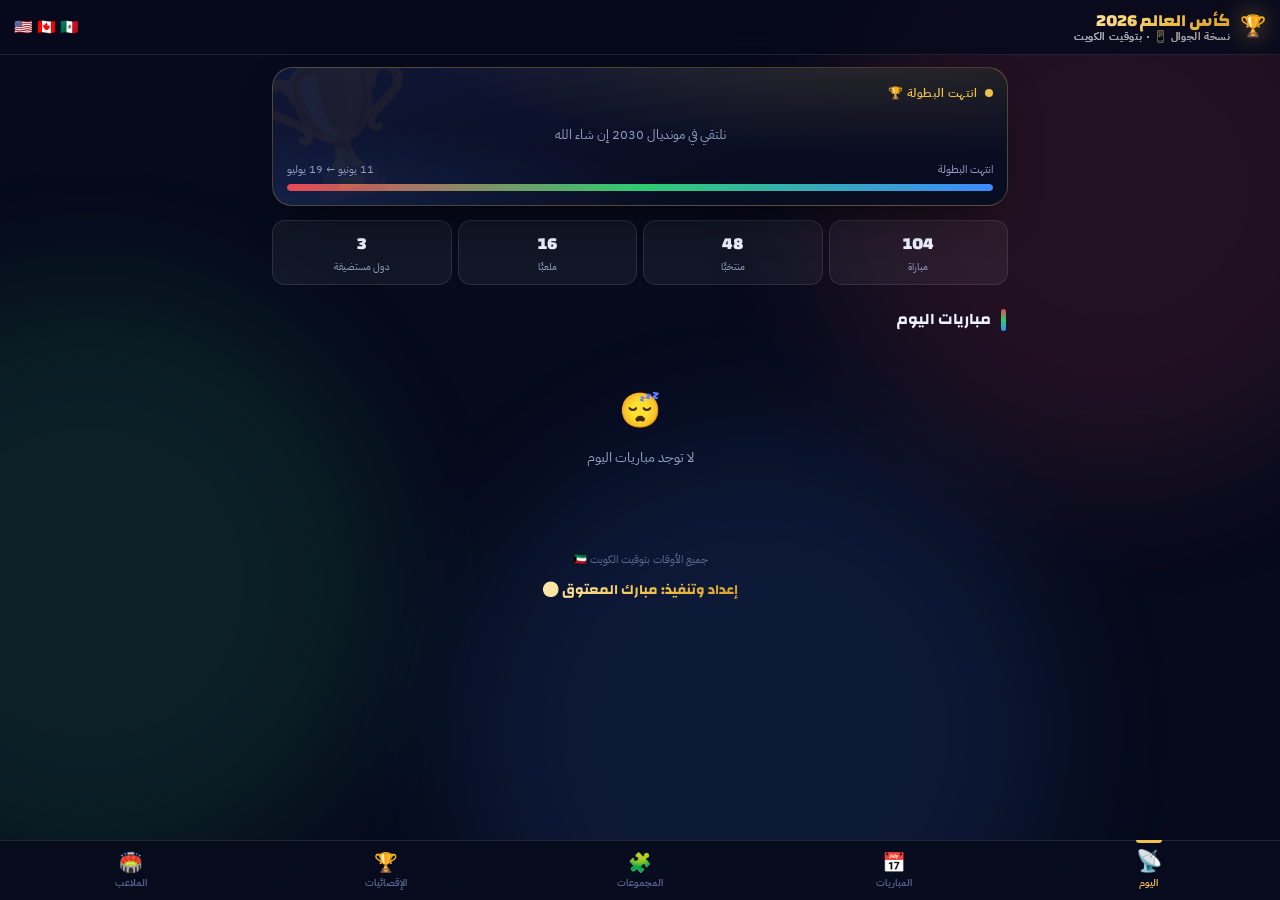
<file: index.html>
<!DOCTYPE html>
<html lang="ar" dir="rtl">
<head>
<meta charset="UTF-8">
<meta name="viewport" content="width=device-width, initial-scale=1, viewport-fit=cover">
<title>كأس العالم 2026 — نسخة الجوال 📱</title>
<meta name="theme-color" content="#060a1c">
<meta name="mobile-web-app-capable" content="yes">
<meta name="apple-mobile-web-app-capable" content="yes">
<meta name="apple-mobile-web-app-status-bar-style" content="black-translucent">
<meta name="apple-mobile-web-app-title" content="مونديال 2026">
<link rel="preconnect" href="https://fonts.googleapis.com">
<link rel="preconnect" href="https://fonts.gstatic.com" crossorigin>
<link href="https://fonts.googleapis.com/css2?family=Changa:wght@500;600;700;800&family=IBM+Plex+Sans+Arabic:wght@400;500;600;700&display=swap" rel="stylesheet">
<style>
:root{
  --bg:#060a1c; --bg2:#0a1028;
  --card:rgba(255,255,255,.05); --card2:rgba(255,255,255,.08);
  --line:rgba(255,255,255,.10);
  --txt:#eef2ff; --mut:#94a0c6; --dim:#5e6a93;
  --gold:#f0c24b; --gold2:#ffe09a;
  --red:#e84855; --blue:#3d8bff; --green:#2ecc71;
  --nav-h:64px;
}
*{box-sizing:border-box; -webkit-tap-highlight-color:transparent;}
html{scroll-behavior:smooth;}
body{
  margin:0; background:var(--bg); color:var(--txt);
  font-family:"IBM Plex Sans Arabic","Segoe UI",Tahoma,sans-serif;
  font-size:15px; line-height:1.6; min-height:100vh;
  overflow-x:hidden;
}
.orbs{position:fixed; inset:0; z-index:0; pointer-events:none; overflow:hidden;}
.orbs span{position:absolute; width:46vw; height:46vw; min-width:300px; min-height:300px; border-radius:50%; filter:blur(95px); opacity:.16; animation:drift 26s ease-in-out infinite alternate;}
.orbs span:nth-child(1){background:var(--red); top:-12%; right:-10%;}
.orbs span:nth-child(2){background:var(--green); top:32%; left:-16%; animation-delay:-8s;}
.orbs span:nth-child(3){background:var(--blue); bottom:-14%; right:18%; animation-delay:-16s;}
@keyframes drift{from{transform:translate(0,0) scale(1);}to{transform:translate(6vw,-5vh) scale(1.12);}}
@media (prefers-reduced-motion:reduce){
  .orbs span{animation:none;}
  *{animation-duration:.001s !important; transition-duration:.001s !important;}
}

header{
  position:sticky; top:0; z-index:50;
  display:flex; align-items:center; justify-content:space-between; gap:10px;
  padding:12px 16px; padding-top:calc(12px + env(safe-area-inset-top));
  background:rgba(6,10,28,.78); backdrop-filter:blur(16px); -webkit-backdrop-filter:blur(16px);
  border-bottom:1px solid var(--line);
}
.brand{display:flex; align-items:center; gap:10px; min-width:0;}
.brand .cup{font-size:24px; filter:drop-shadow(0 0 12px rgba(240,194,75,.55));}
.brand h1{
  margin:0; font-family:"Changa",sans-serif; font-weight:800; font-size:19px; line-height:1.15; white-space:nowrap;
  background:linear-gradient(110deg,#ffe9b0,var(--gold) 55%,#d9a02c); -webkit-background-clip:text; background-clip:text; color:transparent;
}
.brand small{display:block; font-family:"IBM Plex Sans Arabic"; font-weight:500; font-size:10.5px; color:var(--mut); letter-spacing:.4px;}
.hosts{display:flex; gap:4px; font-size:17px; flex-shrink:0;}

main{position:relative; z-index:1; max-width:760px; margin:0 auto; padding:16px 16px calc(var(--nav-h) + 34px + env(safe-area-inset-bottom));}

.tab{display:none;}
.tab.active{display:block; animation:rise .35s ease both;}
@keyframes rise{from{opacity:0; transform:translateY(10px);}to{opacity:1; transform:none;}}

.sec-t{
  display:flex; align-items:center; gap:10px;
  font-family:"Changa",sans-serif; font-weight:700; font-size:18px; margin:26px 2px 12px;
}
.sec-t i{width:5px; height:22px; border-radius:4px; background:linear-gradient(180deg,var(--red),var(--green) 50%,var(--blue)); flex-shrink:0; font-style:normal;}
.sec-t .cnt{font-family:"IBM Plex Sans Arabic"; font-weight:600; font-size:11.5px; color:var(--mut); background:var(--card); border:1px solid var(--line); padding:2px 10px; border-radius:99px;}

/* ===== HERO ===== */
.hero{
  position:relative; overflow:hidden; border-radius:22px;
  border:1px solid rgba(240,194,75,.28);
  background:
    radial-gradient(120% 150% at 85% -20%, rgba(240,194,75,.16), transparent 55%),
    radial-gradient(100% 130% at 0% 110%, rgba(61,139,255,.14), transparent 55%),
    linear-gradient(160deg,#101737,#090d22 65%);
  padding:20px 18px 18px;
  box-shadow:0 18px 50px -22px rgba(0,0,0,.85);
}
.hero::after{content:"🏆"; position:absolute; left:-14px; bottom:-28px; font-size:130px; opacity:.06; transform:rotate(-12deg); pointer-events:none;}
.hero .eyebrow{display:flex; align-items:center; gap:8px; font-size:12px; font-weight:600; color:var(--gold); letter-spacing:.5px;}
.hero .eyebrow .dot{width:8px; height:8px; border-radius:50%; background:var(--gold); box-shadow:0 0 0 0 rgba(240,194,75,.6); animation:pulse 1.8s infinite;}
.hero .eyebrow.is-live{color:#ff6b76;}
.hero .eyebrow.is-live .dot{background:#ff4757; box-shadow:0 0 0 0 rgba(255,71,87,.6);}
@keyframes pulse{0%{box-shadow:0 0 0 0 rgba(240,194,75,.55);}70%{box-shadow:0 0 0 11px rgba(240,194,75,0);}100%{box-shadow:0 0 0 0 rgba(240,194,75,0);}}
.hero .duel{display:flex; align-items:center; justify-content:space-between; gap:8px; margin:16px 0 6px;}
.hero .duel .side{flex:1; text-align:center; min-width:0;}
.hero .duel .fl{font-size:42px; line-height:1; display:block; filter:drop-shadow(0 6px 14px rgba(0,0,0,.5));}
.hero .duel .nm{font-family:"Changa",sans-serif; font-weight:700; font-size:17px; margin-top:6px;}
.hero .duel .x{font-family:"Changa",sans-serif; font-weight:800; font-size:15px; color:var(--dim); flex-shrink:0;}
.hero .meta{text-align:center; color:var(--mut); font-size:12.5px; margin-bottom:14px;}
.hero .meta b{color:var(--txt); font-weight:600;}
.cd{display:grid; grid-template-columns:repeat(4,1fr); gap:8px;}
.cd .box{background:rgba(255,255,255,.06); border:1px solid var(--line); border-radius:14px; padding:9px 4px 7px; text-align:center;}
.cd .v{font-family:"Changa",sans-serif; font-weight:800; font-size:26px; line-height:1; font-variant-numeric:tabular-nums; color:var(--gold2);}
.cd .l{font-size:10.5px; color:var(--mut); margin-top:4px;}
.hero .live-big{font-family:"Changa",sans-serif; font-weight:800; font-size:26px; text-align:center; color:#ff6b76; padding:8px 0 4px;}

.beam-wrap{margin-top:16px;}
.beam-meta{display:flex; justify-content:space-between; font-size:11px; color:var(--mut); margin-bottom:6px;}
.beam{height:7px; border-radius:99px; background:rgba(255,255,255,.08); overflow:hidden;}
.beam i{display:block; height:100%; border-radius:99px; background:linear-gradient(90deg,var(--red),var(--green) 50%,var(--blue)); transition:width 1s ease;}

.stats{display:grid; grid-template-columns:repeat(4,1fr); gap:8px; margin-top:14px;}
.stat{background:var(--card); border:1px solid var(--line); border-radius:16px; padding:12px 4px; text-align:center;}
.stat .v{font-family:"Changa",sans-serif; font-weight:800; font-size:21px; color:var(--txt); font-variant-numeric:tabular-nums;}
.stat .l{font-size:10.5px; color:var(--mut); margin-top:2px;}

/* ===== MATCH CARD ===== */
.dhead{
  display:flex; align-items:center; gap:10px; margin:22px 2px 10px;
  font-family:"Changa",sans-serif; font-weight:700; font-size:15.5px; color:var(--txt);
}
.dhead .rel{font-family:"IBM Plex Sans Arabic"; font-size:11px; font-weight:700; color:#0b0f24; background:var(--gold); padding:2px 10px; border-radius:99px;}
.dhead .ln{flex:1; height:1px; background:var(--line);}

.match{
  position:relative; background:var(--card); border:1px solid var(--line);
  border-radius:18px; padding:13px 14px 12px; margin-bottom:10px; overflow:hidden;
  transition:transform .15s ease, border-color .2s ease;
}
.match::before{content:""; position:absolute; top:0; right:0; bottom:0; width:4px; background:var(--rc,var(--gold)); border-radius:0 18px 18px 0;}
.match:active{transform:scale(.985);}
.match.done{opacity:.5;}
.match.live{border-color:rgba(255,71,87,.55); box-shadow:0 0 24px -8px rgba(255,71,87,.45);}
.m-top{display:flex; align-items:center; gap:6px; flex-wrap:wrap; margin-bottom:10px;}
.tag{font-size:10.5px; font-weight:600; padding:2px 9px; border-radius:99px; border:1px solid var(--line); color:var(--mut); background:rgba(255,255,255,.03); line-height:1.7;}
.tag.num{font-variant-numeric:tabular-nums;}
.tag.rnd{color:var(--rc,var(--gold)); border-color:color-mix(in srgb,var(--rc,var(--gold)) 45%,transparent); background:color-mix(in srgb,var(--rc,var(--gold)) 12%,transparent);}
.tag.today{color:#0b0f24; background:var(--gold); border-color:var(--gold); font-weight:700;}
.tag.live{color:#fff; background:#e0273a; border-color:#e0273a; font-weight:700; display:inline-flex; align-items:center; gap:5px;}
.tag.live i{width:6px; height:6px; border-radius:50%; background:#fff; animation:blink 1s infinite; font-style:normal;}
@keyframes blink{50%{opacity:.25;}}
.tag.fin{color:var(--dim);}
.grow{flex:1;}
.m-mid{display:flex; align-items:center; gap:6px;}
.team{flex:1; display:flex; flex-direction:column; align-items:center; text-align:center; gap:5px; min-width:0;}
.team .fl{font-size:30px; line-height:1;}
.team .tn{font-weight:600; font-size:13.5px; line-height:1.3;}
.team.ph .tn{color:var(--mut); font-weight:500; font-size:12px; border:1px dashed var(--line); border-radius:10px; padding:5px 8px; background:rgba(255,255,255,.02);}
.vs{flex-shrink:0; width:84px; text-align:center;}
.vs .t{font-family:"Changa",sans-serif; font-weight:800; font-size:16.5px; color:var(--gold2); font-variant-numeric:tabular-nums; line-height:1.2;}
.vs .ap{display:block; font-size:10px; color:var(--mut);}
.m-bot{
  display:flex; align-items:center; flex-wrap:wrap; gap:4px 8px;
  margin-top:11px; padding-top:9px; border-top:1px dashed var(--line);
  font-size:11.5px; color:var(--mut);
}
.m-bot b{color:#c4cdee; font-weight:600;}
.m-bot .cap{font-variant-numeric:tabular-nums;}
.empty{text-align:center; color:var(--mut); padding:42px 10px; font-size:14px;}
.empty .e{font-size:34px; display:block; margin-bottom:8px;}

/* ===== FILTERS ===== */
.filters{position:sticky; top:calc(57px + env(safe-area-inset-top)); z-index:40; background:rgba(6,10,28,.86); backdrop-filter:blur(14px); -webkit-backdrop-filter:blur(14px); margin:0 -16px; padding:10px 16px 8px; border-bottom:1px solid var(--line);}
.search{display:flex; align-items:center; gap:8px; background:var(--card2); border:1px solid var(--line); border-radius:14px; padding:9px 13px;}
.search input{flex:1; background:none; border:none; outline:none; color:var(--txt); font-family:inherit; font-size:14px; min-width:0;}
.search input::placeholder{color:var(--dim);}
.search .clr{cursor:pointer; color:var(--mut); font-size:15px; display:none; border:none; background:none; padding:0 2px;}
.pills{display:flex; gap:7px; overflow-x:auto; padding:10px 1px 4px; scrollbar-width:none;}
.pills::-webkit-scrollbar{display:none;}
.pill{flex-shrink:0; font-family:inherit; font-size:12px; font-weight:600; color:var(--mut); background:var(--card); border:1px solid var(--line); border-radius:99px; padding:6px 14px; cursor:pointer; transition:.15s;}
.pill.on{color:#0b0f24; background:var(--gold); border-color:var(--gold); font-weight:700;}
.sel-row{display:flex; gap:8px; margin-top:7px;}
.sel-row select{
  flex:1; min-width:0; appearance:none; -webkit-appearance:none;
  background:var(--card2) url("data:image/svg+xml;utf8,<svg xmlns='http://www.w3.org/2000/svg' width='10' height='6'><path d='M1 1l4 4 4-4' stroke='%2394a0c6' fill='none' stroke-width='1.6' stroke-linecap='round'/></svg>") no-repeat left 12px center;
  border:1px solid var(--line); border-radius:12px; color:var(--txt);
  font-family:inherit; font-size:12.5px; padding:8px 12px 8px 28px; outline:none;
}
.res-line{display:flex; align-items:center; justify-content:space-between; font-size:11.5px; color:var(--mut); margin-top:8px;}
.res-line button{background:none; border:none; color:var(--gold); font-family:inherit; font-size:11.5px; font-weight:600; cursor:pointer; padding:0;}

/* ===== GROUPS ===== */
.ggrid{display:grid; grid-template-columns:1fr; gap:12px;}
@media(min-width:560px){.ggrid{grid-template-columns:1fr 1fr;}}
.grp{position:relative; overflow:hidden; background:var(--card); border:1px solid var(--line); border-radius:18px; padding:14px;}
.grp .big{position:absolute; left:6px; top:-22px; font-family:"Changa",sans-serif; font-weight:800; font-size:92px; color:rgba(255,255,255,.045); pointer-events:none;}
.grp h3{margin:0 0 10px; font-family:"Changa",sans-serif; font-weight:700; font-size:16px; display:flex; align-items:center; gap:8px;}
.grp h3 .ltr{width:30px; height:30px; border-radius:10px; display:grid; place-items:center; font-size:15px; color:#0b0f24; background:linear-gradient(135deg,var(--gold2),var(--gold)); flex-shrink:0;}
.trow{display:flex; align-items:center; gap:10px; padding:8px 6px; border-radius:11px; cursor:pointer; transition:background .15s;}
.trow:hover,.trow:active{background:rgba(255,255,255,.06);}
.trow .fl{font-size:21px; flex-shrink:0;}
.trow .tn{flex:1; font-weight:600; font-size:13.5px;}
.trow .go{color:var(--dim); font-size:13px;}
.grp .gbtn{width:100%; margin-top:8px; background:rgba(255,255,255,.05); border:1px solid var(--line); color:var(--mut); font-family:inherit; font-size:11.5px; font-weight:600; border-radius:11px; padding:8px; cursor:pointer;}
.grp .gbtn:active{background:rgba(255,255,255,.1);}

/* ===== KNOCKOUT ===== */
.ko-h{display:flex; align-items:center; gap:9px; margin:26px 2px 4px;}
.ko-h .d{width:11px; height:11px; border-radius:50%; flex-shrink:0;}
.ko-h b{font-family:"Changa",sans-serif; font-weight:700; font-size:16.5px;}
.ko-h small{color:var(--mut); font-size:11px; margin-right:auto;}
.ko-sub{font-size:11.5px; color:var(--dim); margin:0 22px 12px;}
.match.is-final{border-color:rgba(240,194,75,.6); background:radial-gradient(140% 160% at 50% -30%, rgba(240,194,75,.16), transparent 60%), var(--card); box-shadow:0 0 36px -10px rgba(240,194,75,.4);}
.match.is-final .vs .t{font-size:18px;}

/* ===== STADIUMS ===== */
.co-h{display:flex; align-items:center; gap:9px; margin:26px 2px 12px; font-family:"Changa",sans-serif; font-weight:700; font-size:17px;}
.co-h .f{font-size:22px;}
.co-h small{font-family:"IBM Plex Sans Arabic"; color:var(--mut); font-size:11.5px; font-weight:500; margin-right:auto;}
.sgrid{display:grid; grid-template-columns:1fr; gap:10px;}
@media(min-width:560px){.sgrid{grid-template-columns:1fr 1fr;}}
.std{background:var(--card); border:1px solid var(--line); border-radius:18px; padding:14px; cursor:pointer; transition:transform .15s, border-color .2s;}
.std:active{transform:scale(.985);}
.std .top{display:flex; align-items:flex-start; gap:8px;}
.std h4{margin:0; flex:1; font-family:"Changa",sans-serif; font-weight:700; font-size:15.5px; line-height:1.35;}
.std .f{font-size:20px;}
.std .city{font-size:12px; color:var(--mut); margin-top:2px;}
.std .caprow{display:flex; align-items:baseline; gap:6px; margin-top:11px;}
.std .capv{font-family:"Changa",sans-serif; font-weight:800; font-size:20px; color:var(--gold2); font-variant-numeric:tabular-nums;}
.std .capl{font-size:10.5px; color:var(--mut);}
.std .bar{height:6px; border-radius:99px; background:rgba(255,255,255,.08); overflow:hidden; margin-top:7px;}
.std .bar i{display:block; height:100%; width:0; border-radius:99px; background:linear-gradient(90deg,var(--gold),var(--gold2)); transition:width .9s cubic-bezier(.2,.7,.2,1);}
.std .foot{display:flex; align-items:center; gap:6px; flex-wrap:wrap; margin-top:11px;}
.std .foot .tag.gold{color:#0b0f24; background:var(--gold); border-color:var(--gold); font-weight:700;}

/* ===== MATCH DETAILS (lineups & TV) ===== */
/* ===== الأهداف والهدّافون ===== */
.goals-btn{width:100%; background:linear-gradient(135deg,rgba(46,204,113,.2),rgba(46,204,113,.05)); border:1px solid rgba(46,204,113,.5); color:#9af0c2; font-family:inherit; font-size:12.5px; font-weight:700; border-radius:12px; padding:10px; cursor:pointer;}
.goals-btn:disabled{opacity:.6; cursor:wait;}
.gl-wrap{margin-bottom:2px;}
.ext-div{height:11px; margin:11px 0; border-bottom:1px solid var(--line);}
.gl-grid{display:grid; grid-template-columns:1fr 1fr; gap:10px;}
.gl-col{background:rgba(255,255,255,.03); border:1px solid var(--line); border-radius:13px; padding:10px; min-width:0;}
.gl-col h6{margin:0 0 8px; font-family:"Changa",sans-serif; font-weight:700; font-size:12.5px; display:flex; align-items:center; gap:6px;}
.gl-it{display:flex; align-items:center; gap:7px; padding:4px 0; border-bottom:1px dashed rgba(255,255,255,.07); font-size:11.5px; line-height:1.5;}
.gl-it:last-child{border-bottom:none;}
.gl-min{min-width:30px; font-family:"Changa",sans-serif; font-weight:700; font-size:11px; color:var(--gold2); font-variant-numeric:tabular-nums; direction:ltr; text-align:left;}
.gl-ic{font-size:13px;}
.gl-pl{flex:1; color:#dbe3ff; font-weight:600;}
.gl-non{color:var(--dim); font-size:12px; text-align:center; padding:4px;}
.gl-empty{font-size:12px; color:var(--mut); text-align:center; padding:12px 8px; background:rgba(255,255,255,.03); border:1px dashed var(--line); border-radius:12px;}

.m-tv{display:flex; align-items:center; justify-content:space-between; gap:8px; margin-top:9px; padding-top:8px; border-top:1px dashed var(--line); font-size:11.5px; color:var(--mut);}
.m-tv .bein{color:#cfa8ff; font-weight:700;}
.m-tv .chev{color:var(--dim); font-size:10.5px; transition:transform .25s; flex-shrink:0;}
.match.open .m-tv .chev{transform:rotate(180deg);}
.m-ext{display:none; margin-top:11px; padding-top:11px; border-top:1px solid var(--line);}
.match.open .m-ext{display:block; animation:rise .3s ease both;}
.lu-btn{width:100%; background:linear-gradient(135deg,rgba(240,194,75,.2),rgba(240,194,75,.06)); border:1px solid rgba(240,194,75,.5); color:var(--gold2); font-family:inherit; font-size:12.5px; font-weight:700; border-radius:12px; padding:10px; cursor:pointer;}
.lu-btn:disabled{opacity:.6; cursor:wait;}
.lu-note{font-size:11px; color:var(--dim); text-align:center; margin-top:7px; line-height:1.9;}
.chips{display:flex; flex-wrap:wrap; gap:6px; margin-bottom:10px;}
.chip{font-size:11px; font-weight:600; padding:4px 11px; border-radius:99px; background:rgba(255,255,255,.06); border:1px solid var(--line); color:#cdd6f4;}
.chip.tv{color:#1a0b2e; background:linear-gradient(135deg,#e3c8ff,#aa6cf2); border-color:transparent; font-weight:700;}
.lu-grid{display:grid; grid-template-columns:1fr 1fr; gap:10px;}
.lu-col{background:rgba(255,255,255,.03); border:1px solid var(--line); border-radius:13px; padding:10px; min-width:0;}
.lu-col h5{margin:0 0 7px; font-family:"Changa",sans-serif; font-weight:700; font-size:12.5px; display:flex; align-items:center; gap:6px;}
.lu-col ol{margin:0; padding:0; list-style:none; counter-reset:p;}
.lu-col li{counter-increment:p; font-size:11px; color:#c4cdee; padding:3px 0; border-bottom:1px dashed rgba(255,255,255,.06); display:flex; gap:7px; line-height:1.5;}
.lu-col li::before{content:counter(p); min-width:16px; height:16px; border-radius:5px; background:rgba(240,194,75,.15); color:var(--gold2); font-size:9.5px; font-weight:700; display:grid; place-items:center; font-variant-numeric:tabular-nums; flex-shrink:0; margin-top:2px;}
.lu-col li:last-child{border-bottom:none;}
.lu-err{font-size:12px; color:#ffb1b8; background:rgba(232,72,85,.1); border:1px solid rgba(232,72,85,.35); border-radius:12px; padding:10px 12px; line-height:1.9;}
.lu-err a,.lu-alt{display:inline-block; margin-top:4px; color:var(--gold); font-weight:700; text-decoration:none; font-size:11.5px; background:none; border:none; font-family:inherit; cursor:pointer; padding:0;}
.spin{display:inline-block; width:12px; height:12px; border:2px solid rgba(240,194,75,.3); border-top-color:var(--gold); border-radius:50%; animation:rot .8s linear infinite; vertical-align:-2px; margin-right:6px;}
@keyframes rot{to{transform:rotate(360deg);}}

footer{margin-top:38px; text-align:center; font-size:11px; color:var(--dim); line-height:2;}
footer .credit{display:inline-block; margin-top:5px; font-family:"Changa",sans-serif; font-size:14px; font-weight:700; background:linear-gradient(110deg,#ffe9b0,var(--gold) 55%,#d9a02c); -webkit-background-clip:text; background-clip:text; color:transparent;}

/* ===== BOTTOM NAV ===== */
nav#bn{
  position:fixed; bottom:0; left:0; right:0; z-index:60;
  display:flex; justify-content:space-around;
  background:rgba(8,12,30,.92); backdrop-filter:blur(18px); -webkit-backdrop-filter:blur(18px);
  border-top:1px solid var(--line);
  padding:7px 4px calc(7px + env(safe-area-inset-bottom));
}
nav#bn button{
  position:relative; flex:1; max-width:110px; background:none; border:none; cursor:pointer;
  display:flex; flex-direction:column; align-items:center; gap:3px;
  color:var(--dim); font-family:inherit; font-size:10.5px; font-weight:600; padding:5px 0 3px;
  transition:color .2s;
}
nav#bn button .ic{font-size:20px; line-height:1; transition:transform .2s;}
nav#bn button.on{color:var(--gold);}
nav#bn button.on .ic{transform:translateY(-2px) scale(1.12);}
nav#bn button.on::before{content:""; position:absolute; top:-8px; right:50%; transform:translateX(50%); width:26px; height:3px; border-radius:0 0 4px 4px; background:var(--gold);}

/* ===== نسخة الجوال: مقاسات مضغوطة ===== */
:root{--nav-h:60px;}
body{font-size:14px;}
main{padding:12px 12px calc(var(--nav-h) + 30px + env(safe-area-inset-bottom));}
header{padding:10px 14px; padding-top:calc(10px + env(safe-area-inset-top));}
.brand .cup{font-size:21px;}
.brand h1{font-size:17px;}
.hosts{font-size:15px;}
.orbs span{filter:blur(70px); opacity:.12;}
.hero{padding:16px 14px 14px; border-radius:20px;}
.hero .duel .fl{font-size:35px;}
.hero .duel .nm{font-size:15px;}
.cd{gap:6px;}
.cd .box{border-radius:12px; padding:8px 2px 6px;}
.cd .v{font-size:22px;}
.stats{gap:6px;}
.stat{padding:9px 2px; border-radius:13px;}
.stat .v{font-size:17px;}
.stat .l{font-size:9.5px;}
.sec-t{font-size:16px; margin:22px 2px 10px;}
.dhead{font-size:14px; margin:18px 2px 8px;}
.match{padding:11px 12px 10px; border-radius:16px; margin-bottom:8px;}
.team .fl{font-size:26px;}
.team .tn{font-size:12.5px;}
.vs{width:72px;}
.vs .t{font-size:15px;}
.tag{font-size:9.5px; padding:2px 8px;}
.m-bot{font-size:10.5px; gap:3px 6px; margin-top:9px; padding-top:8px;}
.m-tv{font-size:10.5px; margin-top:8px; padding-top:7px;}
.filters{top:calc(51px + env(safe-area-inset-top)); margin:0 -12px; padding:8px 12px;}
.search{padding:8px 11px; border-radius:12px;}
.search input{font-size:13px;}
.ggrid,.sgrid{grid-template-columns:1fr;}
.grp{padding:12px;}
.std{padding:12px;}
nav#bn button{font-size:10px;}
nav#bn button .ic{font-size:19px;}

/* شريط الأيام */
.days{display:flex; gap:7px; overflow-x:auto; padding:9px 1px 3px; scrollbar-width:none;}
.days::-webkit-scrollbar{display:none;}
.day{flex-shrink:0; text-align:center; background:var(--card); border:1px solid var(--line); border-radius:13px; padding:5px 11px 6px; cursor:pointer; min-width:56px; transition:.15s;}
.day .w{display:block; font-size:9.5px; color:var(--mut); font-weight:600;}
.day .d{display:block; font-family:"Changa",sans-serif; font-weight:700; font-size:14px; line-height:1.3; font-variant-numeric:tabular-nums;}
.day.tdy{border-color:rgba(240,194,75,.65);}
.day.on{background:var(--gold); border-color:var(--gold);}
.day.on .w,.day.on .d{color:#0b0f24;}

/* الفلاتر الإضافية المطوية */
.advtgl{width:100%; margin-top:6px; background:none; border:none; color:var(--dim); font-family:inherit; font-size:11px; font-weight:600; cursor:pointer; padding:2px;}
.adv{display:none;}
.adv.show{display:block;}

/* ===== النتيجة المباشرة وجدول الترتيب ===== */
.vs .sc{display:flex; align-items:center; justify-content:center; gap:6px; direction:rtl;}
.vs .sc .num{font-family:"Changa",sans-serif; font-weight:800; font-size:22px; line-height:1.1; color:#fff;}
.vs .sc .sep{color:var(--dim); font-weight:800; font-size:15px;}
.vs .scst{display:block; font-size:9.5px; margin-top:2px; color:var(--mut);}
.vs .scst.lv{color:#ff6b76; font-weight:700;}
.scbtn{margin-top:4px; background:rgba(232,72,85,.14); border:1px solid rgba(232,72,85,.45); color:#ff9aa3; font-family:inherit; font-size:9.5px; font-weight:700; border-radius:99px; padding:2px 8px; cursor:pointer; white-space:nowrap;}
.scbtn:disabled{opacity:.6; cursor:wait;}
.stbtn{width:100%; margin-top:8px; background:linear-gradient(135deg,rgba(61,139,255,.18),rgba(61,139,255,.05)); border:1px solid rgba(61,139,255,.45); color:#9cc3ff; font-family:inherit; font-size:11.5px; font-weight:700; border-radius:11px; padding:8px; cursor:pointer;}
.stbtn:disabled{opacity:.6; cursor:wait;}
.sttbl{width:100%; border-collapse:collapse; margin-top:9px; font-size:11.5px;}
.sttbl th{color:var(--dim); font-weight:600; font-size:9.5px; padding:3px 4px; text-align:center; border-bottom:1px solid var(--line);}
.sttbl th.t{text-align:right;}
.sttbl td{padding:6px 4px; text-align:center; border-bottom:1px dashed rgba(255,255,255,.07); color:#cdd6f4; font-variant-numeric:tabular-nums;}
.sttbl td.t{text-align:right; font-weight:600;}
.sttbl tr:last-child td{border-bottom:none;}
.sttbl .pos{display:inline-grid; place-items:center; width:18px; height:18px; border-radius:6px; font-size:9.5px; font-weight:700; background:rgba(255,255,255,.08); color:var(--mut);}
.sttbl tr.q .pos{background:rgba(46,204,113,.22); color:#7ee2ab;}
.sttbl tr.m3 .pos{background:rgba(240,194,75,.18); color:var(--gold2);}
.sttbl td.pts{font-weight:800; color:#fff;}
.stmeta{font-size:9.5px; color:var(--dim); text-align:center; margin-top:6px; line-height:1.9;}
/* أعلام كصور */
.flg{height:1em; width:auto; border-radius:.14em; box-shadow:0 1px 3px rgba(0,0,0,.45); vertical-align:-.12em;}

</style>
</head>
<body>
<div id="jsband" style="position:fixed;inset:0;z-index:999;background:#060a1c;color:#eef2ff;display:flex;flex-direction:column;align-items:center;justify-content:center;text-align:center;padding:34px;gap:6px">
  <div style="font-size:44px">⚽🏆</div>
  <h2 style="margin:6px 0;font-size:20px">جدول كأس العالم 2026 التفاعلي</h2>
  <p style="margin:0;color:#94a0c6;font-size:14px;line-height:2;max-width:340px">أنت تشاهد معاينة فقط — جهازك لم يشغّل الكود التفاعلي.<br>افتح الجدول عبر <b style="color:#f0c24b">الرابط المباشر</b> الذي وصلك، أو افتح الملف بمتصفح Chrome.</p>
</div>
<script>try{document.getElementById("jsband").style.display="none";}catch(e){}</script>
<div class="orbs"><span></span><span></span><span></span></div>

<header>
  <div class="brand">
    <span class="cup">🏆</span>
    <h1>كأس العالم 2026<small>نسخة الجوال 📱 · بتوقيت الكويت</small></h1>
  </div>
  <div class="hosts"><img class="flg" style="height:16px" src="https://flagcdn.com/h40/us.png" alt="🇺🇸" onerror="this.replaceWith(this.alt)"> <img class="flg" style="height:16px" src="https://flagcdn.com/h40/ca.png" alt="🇨🇦" onerror="this.replaceWith(this.alt)"> <img class="flg" style="height:16px" src="https://flagcdn.com/h40/mx.png" alt="🇲🇽" onerror="this.replaceWith(this.alt)"></div>
</header>

<main>

  <!-- ============ HOME ============ -->
  <section id="tab-home" class="tab active">
    <div class="hero">
      <div class="eyebrow" id="heroEyebrow"><span class="dot"></span><span id="heroLabel">المباراة القادمة</span></div>
      <div class="duel" id="heroDuel"></div>
      <div class="meta" id="heroMeta"></div>
      <div id="heroCd"></div>
      <div class="beam-wrap">
        <div class="beam-meta"><span id="beamDay"></span><span>11 يونيو ← 19 يوليو</span></div>
        <div class="beam"><i id="beamFill"></i></div>
      </div>
    </div>

    <div class="stats">
      <div class="stat"><div class="v">104</div><div class="l">مباراة</div></div>
      <div class="stat"><div class="v">48</div><div class="l">منتخبًا</div></div>
      <div class="stat"><div class="v">16</div><div class="l">ملعبًا</div></div>
      <div class="stat"><div class="v">3</div><div class="l">دول مستضيفة</div></div>
    </div>

    <div id="homeToday"></div>
    <div id="homeTomorrow"></div>
  </section>

  <!-- ============ MATCHES ============ -->
  <section id="tab-matches" class="tab">
    <div class="filters">
      <div class="search">
        <span>🔍</span>
        <input type="text" id="q" placeholder="ابحث عن منتخب… (مثال: السعودية)" autocomplete="off">
        <button class="clr" id="qClr" aria-label="مسح">✕</button>
      </div>
      <div class="days" id="dayStrip"></div>
      <button class="advtgl" id="advTgl">⚙️ فلاتر إضافية: الجولة · المجموعة · الملعب ▾</button>
      <div class="adv" id="advBox">
        <div class="pills" id="roundPills"></div>
        <div class="sel-row">
          <select id="selGroup"></select>
          <select id="selStadium"></select>
        </div>
      </div>
      <div class="res-line">
        <span id="resCount"></span>
        <button id="resetBtn" style="display:none">↺ إعادة الضبط</button>
      </div>
    </div>
    <div id="matchList"></div>
  </section>

  <!-- ============ GROUPS ============ -->
  <section id="tab-groups" class="tab">
    <div class="sec-t"><i></i>المجموعات الـ12 <span class="cnt">48 منتخبًا</span></div>
    <div class="ggrid" id="groupGrid"></div>
  </section>

  <!-- ============ KNOCKOUT ============ -->
  <section id="tab-ko" class="tab">
    <div class="sec-t"><i></i>مشوار خروج المغلوب <span class="cnt">32 مباراة</span></div>
    <div id="koList"></div>
  </section>

  <!-- ============ STADIUMS ============ -->
  <section id="tab-stadiums" class="tab">
    <div class="sec-t"><i></i>ملاعب البطولة <span class="cnt">16 ملعبًا · 3 دول</span></div>
    <div id="stadiumList"></div>
  </section>

  <footer>
    جميع الأوقات بتوقيت الكويت <img class="flg" src="https://flagcdn.com/h24/kw.png" alt="🇰🇼" onerror="this.replaceWith(this.alt)"><br>
    <span class="credit">إعداد وتنفيذ: مبارك المعتوق ⚽</span>
  </footer>
</main>

<nav id="bn">
  <button data-tab="home" class="on"><span class="ic">📡</span>اليوم</button>
  <button data-tab="matches"><span class="ic">📅</span>المباريات</button>
  <button data-tab="groups"><span class="ic">🧩</span>المجموعات</button>
  <button data-tab="ko"><span class="ic">🏆</span>الإقصائيات</button>
  <button data-tab="stadiums"><span class="ic">🏟️</span>الملاعب</button>
</nav>

<script>
/* ================= DATA ================= */
var STADIUMS = {
  azteca:   {n:"ملعب أزتيكا", sn:"أزتيكا", c:"مكسيكو سيتي", co:"المكسيك", f:"🇲🇽", cap:87523, tag:"المباراة الافتتاحية"},
  metlife:  {n:"ملعب ميتلايف", sn:"ميتلايف", c:"نيويورك / نيوجيرسي", co:"الولايات المتحدة", f:"🇺🇸", cap:82500, tag:"النهائي الكبير"},
  att:      {n:"ملعب إيه تي آند تي", sn:"إيه تي آند تي", c:"دالاس", co:"الولايات المتحدة", f:"🇺🇸", cap:80000},
  arrowhead:{n:"ملعب أروهيد", sn:"أروهيد", c:"كانساس سيتي", co:"الولايات المتحدة", f:"🇺🇸", cap:76416},
  nrg:      {n:"ملعب إن آر جي", sn:"إن آر جي", c:"هيوستن", co:"الولايات المتحدة", f:"🇺🇸", cap:72220},
  mercedes: {n:"ملعب مرسيدس بنز", sn:"مرسيدس بنز", c:"أتلانتا", co:"الولايات المتحدة", f:"🇺🇸", cap:71000},
  sofi:     {n:"ملعب صوفي", sn:"صوفي", c:"لوس أنجلوس", co:"الولايات المتحدة", f:"🇺🇸", cap:70242},
  lincoln:  {n:"ملعب لينكولن فاينانشال فيلد", sn:"لينكولن فيلد", c:"فيلادلفيا", co:"الولايات المتحدة", f:"🇺🇸", cap:69176},
  lumen:    {n:"ملعب لومن فيلد", sn:"لومن فيلد", c:"سياتل", co:"الولايات المتحدة", f:"🇺🇸", cap:68740},
  levis:    {n:"ملعب ليفاي", sn:"ليفاي", c:"سان فرانسيسكو", co:"الولايات المتحدة", f:"🇺🇸", cap:68500},
  gillette: {n:"ملعب جيليت", sn:"جيليت", c:"بوسطن", co:"الولايات المتحدة", f:"🇺🇸", cap:66829},
  hardrock: {n:"ملعب هارد روك", sn:"هارد روك", c:"ميامي", co:"الولايات المتحدة", f:"🇺🇸", cap:65326, tag:"مباراة المركز الثالث"},
  bcplace:  {n:"ملعب بي سي بليس", sn:"بي سي بليس", c:"فانكوفر", co:"كندا", f:"🇨🇦", cap:54500},
  bbva:     {n:"ملعب بي بي في إيه", sn:"بي بي في إيه", c:"مونتيري", co:"المكسيك", f:"🇲🇽", cap:53500},
  akron:    {n:"ملعب آكرون", sn:"آكرون", c:"غوادالاخارا", co:"المكسيك", f:"🇲🇽", cap:46355},
  bmo:      {n:"ملعب بي إم أو فيلد", sn:"بي إم أو", c:"تورونتو", co:"كندا", f:"🇨🇦", cap:45700}
};

var TEAMS = {
  "المكسيك":"🇲🇽","جنوب أفريقيا":"🇿🇦","كوريا الجنوبية":"🇰🇷","التشيك":"🇨🇿",
  "كندا":"🇨🇦","سويسرا":"🇨🇭","قطر":"🇶🇦","البوسنة والهرسك":"🇧🇦",
  "البرازيل":"🇧🇷","المغرب":"🇲🇦","هايتي":"🇭🇹","اسكتلندا":"🏴󠁧󠁢󠁳󠁣󠁴󠁿",
  "الولايات المتحدة":"🇺🇸","الباراغواي":"🇵🇾","أستراليا":"🇦🇺","تركيا":"🇹🇷",
  "ألمانيا":"🇩🇪","كوراساو":"🇨🇼","كوت ديفوار":"🇨🇮","الإكوادور":"🇪🇨",
  "هولندا":"🇳🇱","اليابان":"🇯🇵","تونس":"🇹🇳","السويد":"🇸🇪",
  "بلجيكا":"🇧🇪","مصر":"🇪🇬","إيران":"🇮🇷","نيوزيلندا":"🇳🇿",
  "إسبانيا":"🇪🇸","الرأس الأخضر":"🇨🇻","السعودية":"🇸🇦","الأوروغواي":"🇺🇾",
  "فرنسا":"🇫🇷","السنغال":"🇸🇳","النرويج":"🇳🇴","العراق":"🇮🇶",
  "الأرجنتين":"🇦🇷","الجزائر":"🇩🇿","النمسا":"🇦🇹","الأردن":"🇯🇴",
  "البرتغال":"🇵🇹","أوزبكستان":"🇺🇿","كولومبيا":"🇨🇴","الكونغو الديمقراطية":"🇨🇩",
  "إنجلترا":"🏴󠁧󠁢󠁥󠁮󠁧󠁿","كرواتيا":"🇭🇷","غانا":"🇬🇭","بنما":"🇵🇦"
};
/* ===== أعلام كصور تعمل على كل الأجهزة (بديل رموز الإيموجي) ===== */
var ISO={
 "المكسيك":"mx","جنوب أفريقيا":"za","كوريا الجنوبية":"kr","التشيك":"cz","كندا":"ca","سويسرا":"ch","قطر":"qa",
 "البوسنة والهرسك":"ba","البرازيل":"br","المغرب":"ma","هايتي":"ht","اسكتلندا":"gb-sct","الولايات المتحدة":"us",
 "الباراغواي":"py","أستراليا":"au","تركيا":"tr","ألمانيا":"de","كوراساو":"cw","كوت ديفوار":"ci","الإكوادور":"ec",
 "هولندا":"nl","اليابان":"jp","تونس":"tn","السويد":"se","بلجيكا":"be","مصر":"eg","إيران":"ir","نيوزيلندا":"nz",
 "إسبانيا":"es","الرأس الأخضر":"cv","السعودية":"sa","الأوروغواي":"uy","فرنسا":"fr","السنغال":"sn","النرويج":"no",
 "العراق":"iq","الأرجنتين":"ar","الجزائر":"dz","النمسا":"at","الأردن":"jo","البرتغال":"pt","أوزبكستان":"uz",
 "كولومبيا":"co","الكونغو الديمقراطية":"cd","إنجلترا":"gb-eng","كرواتيا":"hr","غانا":"gh","بنما":"pa","الكويت":"kw"
};
function flagImg(name){
  var c=ISO[name]; if(!c) return "";
  var em=TEAMS[name]||"";
  return '<img class="flg" loading="lazy" src="https://flagcdn.com/h40/'+c+'.png" srcset="https://flagcdn.com/h80/'+c+'.png 2x" alt="'+em+'" onerror="this.replaceWith(this.alt)">';
}


var GROUPS = {
  A:["المكسيك","جنوب أفريقيا","كوريا الجنوبية","التشيك"],
  B:["كندا","سويسرا","قطر","البوسنة والهرسك"],
  C:["البرازيل","المغرب","هايتي","اسكتلندا"],
  D:["الولايات المتحدة","الباراغواي","أستراليا","تركيا"],
  E:["ألمانيا","كوراساو","كوت ديفوار","الإكوادور"],
  F:["هولندا","اليابان","تونس","السويد"],
  G:["بلجيكا","مصر","إيران","نيوزيلندا"],
  H:["إسبانيا","الرأس الأخضر","السعودية","الأوروغواي"],
  I:["فرنسا","السنغال","النرويج","العراق"],
  J:["الأرجنتين","الجزائر","النمسا","الأردن"],
  K:["البرتغال","أوزبكستان","كولومبيا","الكونغو الديمقراطية"],
  L:["إنجلترا","كرواتيا","غانا","بنما"]
};

var ROUNDS = {
  r1:   {l:"الجولة الأولى",  c:"#e84855"},
  r2:   {l:"الجولة الثانية", c:"#3d8bff"},
  r3:   {l:"الجولة الثالثة", c:"#2ecc71"},
  r32:  {l:"دور الـ32",      c:"#f4b23e"},
  r16:  {l:"دور الـ16",      c:"#38c8d9"},
  qf:   {l:"ربع النهائي",    c:"#b07cf7"},
  sf:   {l:"نصف النهائي",    c:"#f4679b"},
  third:{l:"المركز الثالث",  c:"#9aa6c8"},
  final:{l:"النهائي الكبير", c:"#f0c24b"}
};
var KO_DATES = {r32:"28 يونيو – 3 يوليو", r16:"4 – 7 يوليو", qf:"9 – 12 يوليو", sf:"14 – 15 يوليو", third:"19 يوليو", final:"19 يوليو"};

var M = [
 {n:1,r:"r1",g:"A",h:"المكسيك",a:"جنوب أفريقيا",d:"2026-06-11",t:"22:00",s:"azteca"},
 {n:2,r:"r1",g:"A",h:"كوريا الجنوبية",a:"التشيك",d:"2026-06-12",t:"05:00",s:"akron"},
 {n:3,r:"r1",g:"B",h:"كندا",a:"البوسنة والهرسك",d:"2026-06-12",t:"22:00",s:"bmo"},
 {n:4,r:"r1",g:"D",h:"الولايات المتحدة",a:"الباراغواي",d:"2026-06-13",t:"04:00",s:"sofi"},
 {n:5,r:"r1",g:"B",h:"قطر",a:"سويسرا",d:"2026-06-13",t:"22:00",s:"levis"},
 {n:6,r:"r1",g:"C",h:"البرازيل",a:"المغرب",d:"2026-06-14",t:"01:00",s:"metlife"},
 {n:7,r:"r1",g:"C",h:"هايتي",a:"اسكتلندا",d:"2026-06-14",t:"04:00",s:"gillette"},
 {n:8,r:"r1",g:"D",h:"أستراليا",a:"تركيا",d:"2026-06-14",t:"07:00",s:"bcplace"},
 {n:9,r:"r1",g:"E",h:"ألمانيا",a:"كوراساو",d:"2026-06-14",t:"20:00",s:"nrg"},
 {n:10,r:"r1",g:"F",h:"هولندا",a:"اليابان",d:"2026-06-14",t:"23:00",s:"att"},
 {n:11,r:"r1",g:"E",h:"كوت ديفوار",a:"الإكوادور",d:"2026-06-15",t:"02:00",s:"lincoln"},
 {n:12,r:"r1",g:"F",h:"تونس",a:"السويد",d:"2026-06-15",t:"05:00",s:"bbva"},
 {n:13,r:"r1",g:"H",h:"إسبانيا",a:"الرأس الأخضر",d:"2026-06-15",t:"19:00",s:"mercedes"},
 {n:14,r:"r1",g:"G",h:"بلجيكا",a:"مصر",d:"2026-06-15",t:"22:00",s:"lumen"},
 {n:15,r:"r1",g:"H",h:"السعودية",a:"الأوروغواي",d:"2026-06-16",t:"01:00",s:"hardrock"},
 {n:16,r:"r1",g:"G",h:"إيران",a:"نيوزيلندا",d:"2026-06-16",t:"04:00",s:"sofi"},
 {n:17,r:"r1",g:"I",h:"فرنسا",a:"السنغال",d:"2026-06-16",t:"22:00",s:"metlife"},
 {n:18,r:"r1",g:"I",h:"العراق",a:"النرويج",d:"2026-06-17",t:"01:00",s:"gillette"},
 {n:19,r:"r1",g:"J",h:"الأرجنتين",a:"الجزائر",d:"2026-06-17",t:"04:00",s:"arrowhead"},
 {n:20,r:"r1",g:"J",h:"الأردن",a:"النمسا",d:"2026-06-17",t:"07:00",s:"levis"},
 {n:21,r:"r1",g:"K",h:"البرتغال",a:"الكونغو الديمقراطية",d:"2026-06-17",t:"20:00",s:"nrg"},
 {n:22,r:"r1",g:"L",h:"إنجلترا",a:"كرواتيا",d:"2026-06-17",t:"23:00",s:"att"},
 {n:23,r:"r1",g:"L",h:"غانا",a:"بنما",d:"2026-06-18",t:"02:00",s:"bmo"},
 {n:24,r:"r1",g:"K",h:"أوزبكستان",a:"كولومبيا",d:"2026-06-18",t:"05:00",s:"azteca"},
 {n:25,r:"r2",g:"A",h:"التشيك",a:"جنوب أفريقيا",d:"2026-06-18",t:"19:00",s:"mercedes"},
 {n:26,r:"r2",g:"B",h:"سويسرا",a:"البوسنة والهرسك",d:"2026-06-18",t:"22:00",s:"sofi"},
 {n:27,r:"r2",g:"B",h:"كندا",a:"قطر",d:"2026-06-19",t:"01:00",s:"bcplace"},
 {n:28,r:"r2",g:"A",h:"المكسيك",a:"كوريا الجنوبية",d:"2026-06-19",t:"04:00",s:"akron"},
 {n:29,r:"r2",g:"D",h:"الولايات المتحدة",a:"أستراليا",d:"2026-06-19",t:"22:00",s:"lumen"},
 {n:30,r:"r2",g:"C",h:"المغرب",a:"اسكتلندا",d:"2026-06-20",t:"01:00",s:"gillette"},
 {n:31,r:"r2",g:"C",h:"البرازيل",a:"هايتي",d:"2026-06-20",t:"03:30",s:"lincoln"},
 {n:32,r:"r2",g:"D",h:"تركيا",a:"الباراغواي",d:"2026-06-20",t:"06:00",s:"levis"},
 {n:33,r:"r2",g:"F",h:"هولندا",a:"السويد",d:"2026-06-20",t:"20:00",s:"nrg"},
 {n:34,r:"r2",g:"E",h:"ألمانيا",a:"كوت ديفوار",d:"2026-06-20",t:"23:00",s:"bmo"},
 {n:35,r:"r2",g:"E",h:"الإكوادور",a:"كوراساو",d:"2026-06-21",t:"03:00",s:"arrowhead"},
 {n:36,r:"r2",g:"F",h:"تونس",a:"اليابان",d:"2026-06-21",t:"07:00",s:"bbva"},
 {n:37,r:"r2",g:"H",h:"إسبانيا",a:"السعودية",d:"2026-06-21",t:"19:00",s:"mercedes"},
 {n:38,r:"r2",g:"G",h:"بلجيكا",a:"إيران",d:"2026-06-21",t:"22:00",s:"sofi"},
 {n:39,r:"r2",g:"H",h:"الأوروغواي",a:"الرأس الأخضر",d:"2026-06-22",t:"01:00",s:"hardrock"},
 {n:40,r:"r2",g:"G",h:"نيوزيلندا",a:"مصر",d:"2026-06-22",t:"04:00",s:"bcplace"},
 {n:41,r:"r2",g:"J",h:"الأرجنتين",a:"النمسا",d:"2026-06-22",t:"20:00",s:"att"},
 {n:42,r:"r2",g:"I",h:"فرنسا",a:"العراق",d:"2026-06-23",t:"00:00",s:"lincoln"},
 {n:43,r:"r2",g:"I",h:"النرويج",a:"السنغال",d:"2026-06-23",t:"03:00",s:"metlife"},
 {n:44,r:"r2",g:"J",h:"الأردن",a:"الجزائر",d:"2026-06-23",t:"06:00",s:"levis"},
 {n:45,r:"r2",g:"K",h:"البرتغال",a:"أوزبكستان",d:"2026-06-23",t:"20:00",s:"nrg"},
 {n:46,r:"r2",g:"L",h:"إنجلترا",a:"غانا",d:"2026-06-23",t:"23:00",s:"gillette"},
 {n:47,r:"r2",g:"L",h:"بنما",a:"كرواتيا",d:"2026-06-24",t:"02:00",s:"bmo"},
 {n:48,r:"r2",g:"K",h:"كولومبيا",a:"الكونغو الديمقراطية",d:"2026-06-24",t:"05:00",s:"akron"},
 {n:49,r:"r3",g:"B",h:"سويسرا",a:"كندا",d:"2026-06-24",t:"22:00",s:"bcplace"},
 {n:50,r:"r3",g:"B",h:"البوسنة والهرسك",a:"قطر",d:"2026-06-24",t:"22:00",s:"lumen"},
 {n:51,r:"r3",g:"C",h:"اسكتلندا",a:"البرازيل",d:"2026-06-25",t:"01:00",s:"hardrock"},
 {n:52,r:"r3",g:"C",h:"المغرب",a:"هايتي",d:"2026-06-25",t:"01:00",s:"mercedes"},
 {n:53,r:"r3",g:"A",h:"التشيك",a:"المكسيك",d:"2026-06-25",t:"04:00",s:"azteca"},
 {n:54,r:"r3",g:"A",h:"جنوب أفريقيا",a:"كوريا الجنوبية",d:"2026-06-25",t:"04:00",s:"bbva"},
 {n:55,r:"r3",g:"E",h:"الإكوادور",a:"ألمانيا",d:"2026-06-25",t:"23:00",s:"metlife"},
 {n:56,r:"r3",g:"E",h:"كوراساو",a:"كوت ديفوار",d:"2026-06-25",t:"23:00",s:"lincoln"},
 {n:57,r:"r3",g:"F",h:"تونس",a:"هولندا",d:"2026-06-26",t:"02:00",s:"arrowhead"},
 {n:58,r:"r3",g:"F",h:"اليابان",a:"السويد",d:"2026-06-26",t:"02:00",s:"att"},
 {n:59,r:"r3",g:"D",h:"الباراغواي",a:"أستراليا",d:"2026-06-26",t:"05:00",s:"levis"},
 {n:60,r:"r3",g:"D",h:"تركيا",a:"الولايات المتحدة",d:"2026-06-26",t:"05:00",s:"sofi"},
 {n:61,r:"r3",g:"I",h:"النرويج",a:"فرنسا",d:"2026-06-26",t:"22:00",s:"gillette"},
 {n:62,r:"r3",g:"I",h:"السنغال",a:"العراق",d:"2026-06-26",t:"22:00",s:"bmo"},
 {n:63,r:"r3",g:"H",h:"الأوروغواي",a:"إسبانيا",d:"2026-06-27",t:"03:00",s:"akron"},
 {n:64,r:"r3",g:"H",h:"الرأس الأخضر",a:"السعودية",d:"2026-06-27",t:"03:00",s:"nrg"},
 {n:65,r:"r3",g:"G",h:"مصر",a:"إيران",d:"2026-06-27",t:"06:00",s:"lumen"},
 {n:66,r:"r3",g:"G",h:"نيوزيلندا",a:"بلجيكا",d:"2026-06-27",t:"06:00",s:"bcplace"},
 {n:67,r:"r3",g:"L",h:"بنما",a:"إنجلترا",d:"2026-06-28",t:"00:00",s:"metlife"},
 {n:68,r:"r3",g:"L",h:"كرواتيا",a:"غانا",d:"2026-06-28",t:"00:00",s:"lincoln"},
 {n:69,r:"r3",g:"K",h:"كولومبيا",a:"البرتغال",d:"2026-06-28",t:"02:30",s:"hardrock"},
 {n:70,r:"r3",g:"K",h:"الكونغو الديمقراطية",a:"أوزبكستان",d:"2026-06-28",t:"02:30",s:"mercedes"},
 {n:71,r:"r3",g:"J",h:"الأردن",a:"الأرجنتين",d:"2026-06-28",t:"05:00",s:"att"},
 {n:72,r:"r3",g:"J",h:"الجزائر",a:"النمسا",d:"2026-06-28",t:"05:00",s:"arrowhead"},
 {n:73,r:"r32",h:"وصيف المجموعة A",a:"وصيف المجموعة B",t:"22:00",s:"sofi"},
 {n:74,r:"r32",h:"متصدر المجموعة E",a:"أفضل ثالث (A·B·C·D·F)",t:"23:30",s:"gillette"},
 {n:75,r:"r32",h:"متصدر المجموعة F",a:"وصيف المجموعة C",t:"04:00",s:"bbva"},
 {n:76,r:"r32",h:"متصدر المجموعة C",a:"وصيف المجموعة F",t:"20:00",s:"nrg"},
 {n:77,r:"r32",h:"متصدر المجموعة I",a:"أفضل ثالث (C·D·F·G·H)",t:"00:00",s:"metlife"},
 {n:78,r:"r32",h:"وصيف المجموعة E",a:"وصيف المجموعة I",t:"20:00",s:"att"},
 {n:79,r:"r32",h:"متصدر المجموعة A",a:"أفضل ثالث (C·E·F·H·I)",t:"04:00",s:"azteca"},
 {n:80,r:"r32",h:"متصدر المجموعة L",a:"أفضل ثالث (E·H·I·J·K)",t:"19:00",s:"mercedes"},
 {n:81,r:"r32",h:"متصدر المجموعة D",a:"أفضل ثالث (B·E·F·I·J)",t:"03:00",s:"levis"},
 {n:82,r:"r32",h:"متصدر المجموعة G",a:"أفضل ثالث (A·E·H·I·J)",t:"23:00",s:"lumen"},
 {n:83,r:"r32",h:"وصيف المجموعة K",a:"وصيف المجموعة L",t:"02:00",s:"bmo"},
 {n:84,r:"r32",h:"متصدر المجموعة H",a:"وصيف المجموعة J",t:"22:00",s:"sofi"},
 {n:85,r:"r32",h:"متصدر المجموعة B",a:"أفضل ثالث (E·F·G·I·J)",t:"06:00",s:"bcplace"},
 {n:86,r:"r32",h:"متصدر المجموعة J",a:"وصيف المجموعة H",t:"01:00",s:"hardrock"},
 {n:87,r:"r32",h:"متصدر المجموعة K",a:"أفضل ثالث (D·E·I·J·L)",t:"04:30",s:"arrowhead"},
 {n:88,r:"r32",h:"وصيف المجموعة D",a:"وصيف المجموعة G",t:"21:00",s:"att"},
 {n:89,r:"r16",h:"الفائز من المباراة 74",a:"الفائز من المباراة 77",d:"2026-07-05",t:"00:00",s:"lincoln"},
 {n:90,r:"r16",h:"الفائز من المباراة 73",a:"الفائز من المباراة 75",d:"2026-07-04",t:"20:00",s:"nrg"},
 {n:91,r:"r16",h:"الفائز من المباراة 76",a:"الفائز من المباراة 78",d:"2026-07-05",t:"23:00",s:"metlife"},
 {n:92,r:"r16",h:"الفائز من المباراة 79",a:"الفائز من المباراة 80",d:"2026-07-06",t:"03:00",s:"azteca"},
 {n:93,r:"r16",h:"الفائز من المباراة 83",a:"الفائز من المباراة 84",d:"2026-07-06",t:"22:00",s:"att"},
 {n:94,r:"r16",h:"الفائز من المباراة 81",a:"الفائز من المباراة 82",d:"2026-07-07",t:"03:00",s:"lumen"},
 {n:95,r:"r16",h:"الفائز من المباراة 86",a:"الفائز من المباراة 88",d:"2026-07-07",t:"19:00",s:"mercedes"},
 {n:96,r:"r16",h:"الفائز من المباراة 85",a:"الفائز من المباراة 87",d:"2026-07-07",t:"23:00",s:"bcplace"},
 {n:97,r:"qf",h:"الفائز من المباراة 89",a:"الفائز من المباراة 90",d:"2026-07-09",t:"23:00",s:"gillette"},
 {n:98,r:"qf",h:"الفائز من المباراة 93",a:"الفائز من المباراة 94",d:"2026-07-10",t:"22:00",s:"sofi"},
 {n:99,r:"qf",h:"الفائز من المباراة 91",a:"الفائز من المباراة 92",d:"2026-07-12",t:"00:00",s:"hardrock"},
 {n:100,r:"qf",h:"الفائز من المباراة 95",a:"الفائز من المباراة 96",d:"2026-07-12",t:"04:00",s:"arrowhead"},
 {n:101,r:"sf",h:"الفائز من المباراة 97",a:"الفائز من المباراة 98",d:"2026-07-14",t:"22:00",s:"att"},
 {n:102,r:"sf",h:"الفائز من المباراة 99",a:"الفائز من المباراة 100",d:"2026-07-15",t:"22:00",s:"mercedes"},
 {n:103,r:"third",h:"خاسر المباراة 101",a:"خاسر المباراة 102",d:"2026-07-19",t:"00:00",s:"hardrock"},
 {n:104,r:"final",h:"الفائز من المباراة 101",a:"الفائز من المباراة 102",d:"2026-07-19",t:"22:00",s:"metlife"}
];

/* ================= HELPERS ================= */
var WD = ["الأحد","الإثنين","الثلاثاء","الأربعاء","الخميس","الجمعة","السبت"];
var MO = ["يناير","فبراير","مارس","أبريل","مايو","يونيو","يوليو","أغسطس","سبتمبر","أكتوبر","نوفمبر","ديسمبر"];

function pad(x){return String(x).padStart(2,"0");}
function isoOf(dt){return dt.getFullYear()+"-"+pad(dt.getMonth()+1)+"-"+pad(dt.getDate());}
function dateObj(m){return new Date(m.d+"T"+m.t+":00");}
function fmtD(d){var x=new Date(d+"T12:00:00");return WD[x.getDay()]+" "+x.getDate()+" "+MO[x.getMonth()];}
function fmtT(t){
  var p=t.split(":"), h=+p[0], mn=p[1];
  var ap = h===0 ? "منتصف الليل" : (h===12 ? "ظهرًا" : (h<12 ? "صباحًا" : "مساءً"));
  var hh = h%12; if(hh===0) hh=12;
  return {t:hh+":"+mn, ap:ap};
}
function nf(x){return x.toLocaleString("en-US");}
function norm(s){return (s||"").replace(/[أإآ]/g,"ا").replace(/ى/g,"ي").replace(/ة/g,"ه").replace(/ـ/g,"").trim();}
function statusOf(m){
  if(!m.d) return "up";
  var st=dateObj(m).getTime(), now=Date.now();
  if(now>=st && now<=st+125*60000) return "live";
  if(now>st+125*60000) return "done";
  return "up";
}
function relTag(d){
  var now=new Date(), today=isoOf(now);
  var tm=new Date(now.getTime()+86400000), tom=isoOf(tm);
  if(d===today) return "اليوم";
  if(d===tom) return "غدًا";
  return "";
}

/* ================= MATCH CARD ================= */
function teamHTML(name){
  var f=TEAMS[name];
  if(f) return '<div class="team"><span class="fl">'+flagImg(name)+'</span><span class="tn">'+name+'</span></div>';
  return '<div class="team ph"><span class="tn">'+name+'</span></div>';
}
function matchCard(m, opts){
  opts=opts||{};
  var s=STADIUMS[m.s], r=ROUNDS[m.r], st=statusOf(m), tm=fmtT(m.t);
  var cls="match "+st+(m.r==="final"?" is-final":"");
  var badges="";
  if(st==="live") badges='<span class="tag live"><i></i> مباشر الآن</span>';
  else if(st==="done") badges='<span class="tag fin">انتهت</span>';
  else if(m.d && relTag(m.d)==="اليوم") badges='<span class="tag today">اليوم</span>';
  var grp = m.g ? '<span class="tag">المجموعة '+m.g+'</span>' : "";
  var dline = (opts.showDate && m.d) ? '<span class="tag">'+fmtD(m.d)+'</span>' : "";
  return '<div class="'+cls+'" data-mn="'+m.n+'" style="--rc:'+r.c+'">'
    +'<div class="m-top"><span class="tag num">مباراة '+m.n+'</span>'+grp+'<span class="tag rnd">'+r.l+'</span>'+dline+'<span class="grow"></span>'+badges+'</div>'
    +'<div class="m-mid">'+teamHTML(m.h)
    +'<div class="vs">'+vsHTML(m,tm,st)+'</div>'
    +teamHTML(m.a)+'</div>'
    +'<div class="m-bot">🏟️ <b>'+(s.sn||s.n)+'</b><span>·</span>📍 '+s.c+' <span>'+flagImg(s.co)+'</span><span>·</span>👥 <span class="cap">'+nf(s.cap)+'</span></div>'
    +'<div class="m-tv"><span>📺 <span class="bein">شبكة beIN Sports</span> — الناقل الحصري</span><span class="chev">التشكيلة والقناة ▾</span></div>'
    +'<div class="m-ext"></div>'
  +'</div>';
}

/* ================= HOME ================= */
function renderHero(){
  var now=Date.now(), live=null, next=null;
  for(var i=0;i<M.length;i++){
    var m=M[i]; if(!m.d) continue;
    var st=statusOf(m);
    if(st==="live" && !live) live=m;
    if(st==="up"){ if(!next || dateObj(m)<dateObj(next)) next=m; }
  }
  var target = live || next;
  var eb=document.getElementById("heroEyebrow"), lbl=document.getElementById("heroLabel");
  var duel=document.getElementById("heroDuel"), meta=document.getElementById("heroMeta"), cd=document.getElementById("heroCd");
  if(!target){
    eb.classList.remove("is-live"); lbl.textContent="انتهت البطولة 🏆";
    duel.innerHTML=""; meta.innerHTML="نلتقي في مونديال 2030 إن شاء الله"; cd.innerHTML="";
    return;
  }
  var s=STADIUMS[target.s], tm=fmtT(target.t);
  duel.innerHTML = '<div class="side">'+(TEAMS[target.h]?'<span class="fl">'+flagImg(target.h)+'</span>':'')+'<div class="nm">'+target.h+'</div></div>'
    + '<span class="x">VS</span>'
    + '<div class="side">'+(TEAMS[target.a]?'<span class="fl">'+flagImg(target.a)+'</span>':'')+'<div class="nm">'+target.a+'</div></div>';
  meta.innerHTML = fmtD(target.d)+" · <b>"+tm.t+" "+tm.ap+"</b> بتوقيت الكويت<br>🏟️ "+s.n+" · "+s.c+" "+flagImg(s.co)+" · 📺 beIN Sports";
  window._liveN = live ? live.n : null;
  if(live){
    eb.classList.add("is-live"); lbl.textContent="مباشر الآن من "+s.c;
    cd.innerHTML='<div class="live-big" id="heroScore">⚽ المباراة جارية الآن</div>';
    refreshHeroScore();
    if(!SC_CACHE[live.n]) fetchScore(live.n);
  } else {
    eb.classList.remove("is-live"); lbl.textContent="العد التنازلي للمباراة القادمة";
    cd.innerHTML='<div class="cd">'
      +'<div class="box"><div class="v" id="cdD">0</div><div class="l">يوم</div></div>'
      +'<div class="box"><div class="v" id="cdH">0</div><div class="l">ساعة</div></div>'
      +'<div class="box"><div class="v" id="cdM">0</div><div class="l">دقيقة</div></div>'
      +'<div class="box"><div class="v" id="cdS">0</div><div class="l">ثانية</div></div></div>';
    var ts=dateObj(target).getTime();
    window._cdTarget=ts;
  }
}
function tick(){
  var ts=window._cdTarget;
  if(ts){
    var diff=ts-Date.now();
    if(diff<=0){ window._cdTarget=null; renderHero(); renderHomeLists(); return; }
    var d=Math.floor(diff/86400000), h=Math.floor(diff%86400000/3600000), m=Math.floor(diff%3600000/60000), s=Math.floor(diff%60000/1000);
    var eD=document.getElementById("cdD"); if(!eD) return;
    eD.textContent=d; document.getElementById("cdH").textContent=pad(h);
    document.getElementById("cdM").textContent=pad(m); document.getElementById("cdS").textContent=pad(s);
  }
  /* tournament beam */
  var start=new Date("2026-06-11T00:00:00").getTime(), end=new Date("2026-07-19T23:59:00").getTime(), now=Date.now();
  var pct=Math.max(0,Math.min(1,(now-start)/(end-start)));
  document.getElementById("beamFill").style.width=(pct*100).toFixed(2)+"%";
  var day=Math.floor((now-start)/86400000)+1;
  var bd=document.getElementById("beamDay");
  if(now<start) bd.textContent="تنطلق البطولة قريبًا";
  else if(now>end) bd.textContent="انتهت البطولة";
  else bd.textContent="اليوم "+day+" من 39";
}
function renderHomeLists(){
  var now=new Date(), today=isoOf(now), tom=isoOf(new Date(now.getTime()+86400000));
  var tEl=document.getElementById("homeToday"), mEl=document.getElementById("homeTomorrow");
  if(tEl.querySelector(".match.open") || mEl.querySelector(".match.open")) return;
  var tList=M.filter(function(m){return m.d===today;}).sort(byKick);
  var mList=M.filter(function(m){return m.d===tom;}).sort(byKick);
  tEl.innerHTML = tList.length
    ? '<div class="sec-t"><i></i>مباريات اليوم <span class="cnt">'+tList.length+'</span></div>'+tList.map(function(m){return matchCard(m);}).join("")
    : '<div class="sec-t"><i></i>مباريات اليوم</div><div class="empty"><span class="e">😴</span>لا توجد مباريات اليوم</div>';
  mEl.innerHTML = mList.length
    ? '<div class="sec-t"><i></i>مباريات الغد <span class="cnt">'+mList.length+'</span></div>'+mList.map(function(m){return matchCard(m);}).join("")
    : "";
}
function byKick(a,b){
  if(a.t===b.t) return a.n-b.n;
  return a.t<b.t?-1:1;
}

/* ================= MATCHES TAB ================= */
var state={round:"all", group:"all", stadium:"all", q:"", day:"all"};

function buildDays(){
  var ds=[], seen={};
  M.forEach(function(m){ if(m.d && !seen[m.d]){seen[m.d]=1; ds.push(m.d);} });
  ds.sort();
  var today=isoOf(new Date()), r32done=false;
  var html='<div class="day on" data-day="all"><span class="w">عرض</span><span class="d">الكل</span></div>';
  ds.forEach(function(d){
    if(!r32done && d>"2026-06-28"){ html+='<div class="day" data-day="r32blk"><span class="w">دور</span><span class="d">الـ32</span></div>'; r32done=true; }
    var x=new Date(d+"T12:00:00");
    html+='<div class="day'+(d===today?" tdy":"")+'" data-day="'+d+'"><span class="w">'+WD[x.getDay()]+'</span><span class="d">'+x.getDate()+'/'+(x.getMonth()+1)+'</span></div>';
  });
  var el=document.getElementById("dayStrip");
  el.innerHTML=html;
  var t=el.querySelector('[data-day="'+today+'"]');
  if(t) setTimeout(function(){ t.scrollIntoView({inline:"center", block:"nearest"}); },120);
}

function buildFilters(){
  var pills=document.getElementById("roundPills");
  var order=["all","r1","r2","r3","r32","r16","qf","sf","third","final"];
  pills.innerHTML=order.map(function(k){
    var l = k==="all" ? "الكل" : ROUNDS[k].l;
    return '<button class="pill'+(k==="all"?" on":"")+'" data-round="'+k+'">'+l+'</button>';
  }).join("");
  var sg=document.getElementById("selGroup");
  sg.innerHTML='<option value="all">كل المجموعات</option>'+Object.keys(GROUPS).map(function(g){return '<option value="'+g+'">المجموعة '+g+'</option>';}).join("");
  var ss=document.getElementById("selStadium");
  var keys=Object.keys(STADIUMS).sort(function(a,b){return STADIUMS[b].cap-STADIUMS[a].cap;});
  ss.innerHTML='<option value="all">كل الملاعب</option>'+keys.map(function(k){return '<option value="'+k+'">'+STADIUMS[k].n+' — '+STADIUMS[k].c+'</option>';}).join("");
}

function applyFilters(){
  var q=norm(state.q);
  var list=M.filter(function(m){
    if(state.round!=="all" && m.r!==state.round) return false;
    if(state.group!=="all" && m.g!==state.group) return false;
    if(state.stadium!=="all" && m.s!==state.stadium) return false;
    if(state.day!=="all"){
      if(state.day==="r32blk"){ if(m.d) return false; }
      else if(m.d!==state.day) return false;
    }
    if(q && norm(m.h+" "+m.a).indexOf(q)===-1) return false;
    return true;
  });
  renderMatchList(list);
  document.getElementById("resCount").textContent="عرض "+list.length+" من 104 مباراة";
  var dirty = state.round!=="all"||state.group!=="all"||state.stadium!=="all"||state.day!=="all"||state.q;
  document.getElementById("resetBtn").style.display = dirty ? "inline" : "none";
  document.getElementById("qClr").style.display = state.q ? "inline" : "none";
}

function renderMatchList(list){
  var el=document.getElementById("matchList");
  if(!list.length){ el.innerHTML='<div class="empty"><span class="e">🔍</span>لا توجد مباريات مطابقة لبحثك</div>'; return; }
  /* group into dated sections + a single R32 block (no fixed dates in source) */
  var map={}, keys=[];
  list.forEach(function(m){
    var key = m.d ? m.d : "2026-06-29~r32";
    if(!map[key]){ map[key]=[]; keys.push(key); }
    map[key].push(m);
  });
  keys.sort();
  var html="";
  keys.forEach(function(k){
    var arr=map[k].sort(byKick);
    if(k==="2026-06-29~r32"){
      arr.sort(function(a,b){return a.n-b.n;});
      html+='<div class="dhead">دور الـ32<span class="rel" style="background:#f4b23e">28 يونيو – 3 يوليو</span><span class="ln"></span></div>';
      html+='<div class="ko-sub">المواعيد التفصيلية تتحدد حسب ترتيب التأهل من المجموعات</div>';
    } else {
      var rel=relTag(k);
      html+='<div class="dhead">'+fmtD(k)+(rel?'<span class="rel">'+rel+'</span>':'')+'<span class="ln"></span></div>';
    }
    html+=arr.map(function(m){return matchCard(m);}).join("");
  });
  el.innerHTML=html;
}

function resetFilters(){
  state={round:"all", group:"all", stadium:"all", q:"", day:"all"};
  document.getElementById("q").value="";
  document.getElementById("selGroup").value="all";
  document.getElementById("selStadium").value="all";
  document.querySelectorAll("#roundPills .pill").forEach(function(p){p.classList.toggle("on", p.dataset.round==="all");});
  document.querySelectorAll("#dayStrip .day").forEach(function(p){p.classList.toggle("on", p.dataset.day==="all");});
  applyFilters();
}

/* ================= GROUPS TAB ================= */
function renderGroups(){
  var el=document.getElementById("groupGrid");
  el.innerHTML=Object.keys(GROUPS).map(function(g){
    var rows=GROUPS[g].map(function(t){
      return '<div class="trow" data-team="'+t+'"><span class="fl">'+flagImg(t)+'</span><span class="tn">'+t+'</span><span class="go">‹ مبارياته</span></div>';
    }).join("");
    return '<div class="grp"><span class="big">'+g+'</span><h3><span class="ltr">'+g+'</span>المجموعة '+g+'</h3>'+rows
      +'<button class="stbtn" data-st="'+g+'">📊 الترتيب المباشر للمجموعة '+g+'</button>'
      +'<div id="st-'+g+'"></div>'
      +'<button class="gbtn" data-gomatches-group="'+g+'">📅 عرض مباريات المجموعة '+g+'</button></div>';
  }).join("");
}

/* ================= KNOCKOUT TAB ================= */
function renderKO(){
  var el=document.getElementById("koList");
  var order=["r32","r16","qf","sf","third","final"];
  el.innerHTML=order.map(function(rk){
    var arr=M.filter(function(m){return m.r===rk;}).sort(function(a,b){return a.n-b.n;});
    var r=ROUNDS[rk];
    var h='<div class="ko-h"><span class="d" style="background:'+r.c+'"></span><b>'+r.l+'</b><small>'+KO_DATES[rk]+'</small></div>';
    if(rk==="r32") h+='<div class="ko-sub">يتأهل متصدر ووصيف كل مجموعة + أفضل 8 منتخبات من أصحاب المركز الثالث</div>';
    return h+arr.map(function(m){return matchCard(m,{showDate:true});}).join("");
  }).join("");
}

/* ================= STADIUMS TAB ================= */
function renderStadiums(){
  var el=document.getElementById("stadiumList");
  var counts={};
  M.forEach(function(m){counts[m.s]=(counts[m.s]||0)+1;});
  var byCo={"الولايات المتحدة":[],"المكسيك":[],"كندا":[]};
  Object.keys(STADIUMS).forEach(function(k){byCo[STADIUMS[k].co].push(k);});
  var flags={"الولايات المتحدة":"🇺🇸","المكسيك":"🇲🇽","كندا":"🇨🇦"};
  el.innerHTML=Object.keys(byCo).map(function(co){
    var keys=byCo[co].sort(function(a,b){return STADIUMS[b].cap-STADIUMS[a].cap;});
    var cards=keys.map(function(k){
      var s=STADIUMS[k], pct=Math.round(s.cap/87523*100);
      var tags='<span class="tag">'+counts[k]+' مباريات هنا</span>';
      if(s.tag) tags+='<span class="tag gold">⭐ '+s.tag+'</span>';
      return '<div class="std" data-gomatches-stadium="'+k+'">'
        +'<div class="top"><h4>'+s.n+'</h4><span class="f">'+flagImg(s.co)+'</span></div>'
        +'<div class="city">📍 '+s.c+' · '+s.co+'</div>'
        +'<div class="caprow"><span class="capv">'+nf(s.cap)+'</span><span class="capl">متفرج</span></div>'
        +'<div class="bar"><i data-w="'+pct+'"></i></div>'
        +'<div class="foot">'+tags+'</div></div>';
    }).join("");
    return '<div class="co-h"><span class="f">'+flagImg(co)+'</span>'+co+'<small>'+keys.length+' ملاعب</small></div><div class="sgrid">'+cards+'</div>';
  }).join("");
  setTimeout(function(){
    el.querySelectorAll(".bar i").forEach(function(b){b.style.width=b.dataset.w+"%";});
  },60);
}



/* ===== نتائج مؤكدة للمباريات المنتهية (تصحيح يدوي موثّق يتجاوز أخطاء المصدر) ===== */
var FINAL_RESULTS={
  1:{sh:2, sa:0, status:"finished",
     gh:[{who:"خوليان كينيونيس", min:"9"},{who:"راؤول خيمينيز", min:"62"}], ga:[]},
  2:{sh:2, sa:1, status:"finished",
     gh:[], ga:[]}
};
/* ملاحظة: المباراة 2 في جدولنا = كوريا الجنوبية (h) ضد التشيك (a) => كوريا 2-1 التشيك */
function applyFinals(){
  Object.keys(FINAL_RESULTS).forEach(function(k){
    var n=+k, f=FINAL_RESULTS[k];
    SC_CACHE[n]={found:true, sh:f.sh, sa:f.sa, status:f.status, minute:""};
    if(f.gh || f.ga) GOAL_CACHE[n]={home:(f.gh||[]).map(wrapG), away:(f.ga||[]).map(wrapG)};
    refreshCards(n);
  });
  refreshHeroScore();
}
function wrapG(x){return {who:'<span style="direction:rtl">'+x.who+'</span>', min:x.min, type:x.type||""};}

/* ===== الأهداف والهدّافون (من نفس المصدر المباشر) ===== */
var GOAL_CACHE={};
function goalIcon(ty){
  ty=(ty||"").toLowerCase();
  if(ty.indexOf("penalty")!==-1) return "🥅";
  if(ty.indexOf("own")!==-1) return "🔴";
  return "⚽";
}
function renderGoals(m, g){
  if(!g || (!g.home.length && !g.away.length)){
    return '<div class="gl-empty">لا توجد أهداف مسجّلة بعد في هذه المباراة</div>';
  }
  function col(side, list){
    if(!list.length) return '<div class="gl-col"><h6>'+flagImg(side)+' '+side+'</h6><div class="gl-non">—</div></div>';
    var items=list.map(function(x){
      return '<div class="gl-it"><span class="gl-min">'+(x.min||"")+"'</span><span class=\"gl-ic\">"+goalIcon(x.type)+'</span><span class="gl-pl">'+x.who+'</span></div>';
    }).join("");
    return '<div class="gl-col"><h6>'+flagImg(side)+' '+side+'</h6>'+items+'</div>';
  }
  return '<div class="gl-grid">'+col(m.h,g.home)+col(m.a,g.away)+'</div>';
}
async function fetchGoals(n, box, btn){
  var m=getM(n); if(!m || !box) return;
  if(FINAL_RESULTS[n] && GOAL_CACHE[n]){ box.innerHTML=renderGoals(m,GOAL_CACHE[n]); return; }
  if(btn){btn.disabled=true; btn.innerHTML='جارٍ جلب الأهداف والهدّافين <span class="spin"></span>';}
  else{box.innerHTML='<div class="lu-note">جارٍ التحديث <span class="spin"></span></div>';}
  try{
    var id=EV_ID[n];
    if(!id && m.d){
      var base=dateObj(m).getTime();
      await loadScoresESPN(ymd(new Date(base-30*3600000)), ymd(new Date(base+30*3600000)));
      id=EV_ID[n];
    }
    if(!id) throw new Error("noid");
    var r1=await fetch("https://site.api.espn.com/apis/site/v2/sports/soccer/fifa.world/summary?event="+id);
    if(!r1.ok) throw new Error("sum");
    var d1=await r1.json();
    var home=[], away=[];
    /* النتيجة النهائية من header إن توفرت */
    try{
      var comps=((d1.header||{}).competitions||[])[0];
      if(comps){
        var cs=comps.competitors||[];
        var sd=mapSides(cs, m);
        var sh=parseInt(cs[sd.hi].score,10), sa=parseInt(cs[sd.ai].score,10);
        if(!isNaN(sh)&&!isNaN(sa)){
          var stt=((comps.status||{}).type||{});
          SC_CACHE[n]={found:true,sh:sh,sa:sa,status:stt.state==="post"?"finished":(stt.state==="in"?"live":"not_started"),minute:""};
          refreshCards(n);
        }
      }
    }catch(e){}
    /* تفاصيل الأهداف: مصفوفة details أو keyEvents */
    var evs = d1.details || (d1.keyEvents||[]) || [];
    evs.forEach(function(ev){
      var isGoal = (ev.scoringPlay===true) || ((ev.type||{}).id==="137") || /goal/i.test((ev.type||{}).text||"");
      if(!isGoal) return;
      var who="";
      if(ev.athletesInvolved && ev.athletesInvolved.length) who=ev.athletesInvolved[0].displayName||ev.athletesInvolved[0].shortName||"";
      if(!who && ev.participants && ev.participants.length) who=((ev.participants[0].athlete||{}).displayName)||"";
      if(!who) who="هدف";
      var mn=""; 
      if(ev.clock && ev.clock.displayValue) mn=String(ev.clock.displayValue).replace(/['\u2019]/g,"").replace(/:.*/,"");
      else if(ev.time && ev.time.displayValue) mn=String(ev.time.displayValue).replace(/['\u2019]/g,"").replace(/:.*/,"");
      var ty=((ev.type||{}).text||"")+" "+(ev.scoringType?ev.scoringType.displayName:"");
      var tid = ev.team ? (ev.team.id||ev.team.$ref||"") : "";
      var side=null;
      if(ev.team && ev.team.displayName) side = teamIs(m.h,ev.team.displayName)?"h":(teamIs(m.a,ev.team.displayName)?"a":null);
      if(side===null && EVTEAM[n]){ if(String(tid)===String(EVTEAM[n].h)) side="h"; else if(String(tid)===String(EVTEAM[n].a)) side="a"; }
      var rec={who:'<span style="direction:ltr;unicode-bidi:embed">'+who+'</span>', min:mn, type:ty};
      if(side==="a") away.push(rec); else home.push(rec);
    });
    var g={home:home, away:away};
    GOAL_CACHE[n]=g;
    refreshHeroScore();
    box.innerHTML=renderGoals(m,g);
  }catch(err){
    if(!isReal(m)){ box.innerHTML='<div class="lu-note">🔒 طرفا المباراة يتحددان لاحقًا</div>'; return; }
    box.innerHTML='<div class="lu-err">تعذّر جلب الأهداف الآن — تظهر بعد بدء المباراة.'
      +'<br><a href="https://www.google.com/search?q='+encodeURIComponent("أهداف "+m.h+" ضد "+m.a+" كأس العالم 2026")+'" target="_blank" rel="noopener">🔎 فتح في المتصفح</a>'
      +' &nbsp;·&nbsp; <button class="lu-alt" data-goals="'+n+'">↻ إعادة المحاولة</button></div>';
  }
}

/* ================= LINEUPS & TV (live fetch) ================= */
var LU_CACHE = {};
function isReal(m){return !!(TEAMS[m.h] && TEAMS[m.a]);}
function getM(n){for(var i=0;i<M.length;i++){if(M[i].n===n) return M[i];} return null;}
function gLink(m){return "https://www.google.com/search?q="+encodeURIComponent("تشكيلة "+m.h+" ضد "+m.a+" كأس العالم 2026 والقناة الناقلة");}

function extShell(m){
  if(!isReal(m)) return '<div class="lu-note">🔒 طرفا المباراة يتحددان بعد اكتمال الدور السابق</div>';
  var goalsBlock='';
  if(m.d){
    var stx=statusOf(m);
    if(stx==="live"||stx==="done"){
      goalsBlock = (GOAL_CACHE[m.n]?('<div class="gl-wrap">'+renderGoals(m,GOAL_CACHE[m.n])+'</div>')
        : '<button class="goals-btn" data-goals="'+m.n+'">⚽ عرض الأهداف والنتيجة النهائية</button>')
        + '<div class="ext-div"></div>';
    }
  }
  if(LU_CACHE[m.n]) return goalsBlock+LU_CACHE[m.n];
  return goalsBlock
    + '<button class="lu-btn" data-lu="'+m.n+'">⚡ جلب التشكيلة والقناة الناقلة الآن</button>'
    +'<div class="lu-note">يبحث مباشرة لحظة الضغط — التشكيلات تُعلن عادة قبل المباراة بساعة تقريبًا</div>';
}
function renderLU(m, j){
  var html="", chips="";
  if(j.channel) chips+='<span class="chip tv">📺 '+j.channel+'</span>';
  if(j.commentator) chips+='<span class="chip">🎙️ '+j.commentator+'</span>';
  if(chips) html+='<div class="chips">'+chips+'</div>';
  if(j.status==="ok" && j.home && j.home.length && j.away && j.away.length){
    html+='<div class="lu-grid">'
      +'<div class="lu-col"><h5>'+flagImg(m.h)+' '+m.h+'</h5><ol>'+j.home.map(function(p){return '<li>'+p+'</li>';}).join("")+'</ol></div>'
      +'<div class="lu-col"><h5>'+flagImg(m.a)+' '+m.a+'</h5><ol>'+j.away.map(function(p){return '<li>'+p+'</li>';}).join("")+'</ol></div>'
    +'</div>';
    if(j.note) html+='<div class="lu-note">'+j.note+'</div>';
  } else {
    html+='<div class="lu-note">⏳ '+(j.note||"التشكيلة الرسمية لم تُعلن بعد — جرّب قبل انطلاق المباراة بساعة")+'</div>';
  }
  html+='<div style="text-align:center"><button class="lu-alt" data-lu="'+m.n+'">↻ تحديث</button></div>';
  return html;
}
async function fetchLU(n, box, btn){
  var m=getM(n); if(!m || !box) return;
  if(btn){btn.disabled=true; btn.innerHTML='جارٍ البحث عن التشكيلة والقناة <span class="spin"></span>';}
  else{box.innerHTML='<div class="lu-note">جارٍ التحديث <span class="spin"></span></div>';}
  /* 1) المصدر الأساسي: ESPN (يشتغل بأي متصفح) */
  try{
    var id=EV_ID[n];
    if(!id && m.d){
      var base=dateObj(m).getTime();
      await loadScoresESPN(ymd(new Date(base-30*3600000)), ymd(new Date(base+30*3600000)));
      id=EV_ID[n];
    }
    if(id){
      var r1=await fetch("https://site.api.espn.com/apis/site/v2/sports/soccer/fifa.world/summary?event="+id);
      if(r1.ok){
        var d1=await r1.json();
        var rosters=d1.rosters||[], home=[], away=[];
        rosters.forEach(function(rt){
          var tn=((rt.team||{}).displayName)||"";
          var side = teamIs(m.h,tn) ? "h" : (teamIs(m.a,tn) ? "a" : null);
          if(!side) return;
          var xi=(rt.roster||[]).filter(function(p){return p && p.starter;});
          xi.sort(function(a,b){return (parseInt(a.formationPlace,10)||99)-(parseInt(b.formationPlace,10)||99);});
          var arr=xi.map(function(p){
            var nm=((p.athlete||{}).displayName)||((p.athlete||{}).fullName)||"";
            var jn=p.jersey?(" ("+p.jersey+")"):"";
            return '<span style="direction:ltr;unicode-bidi:embed">'+nm+jn+'</span>';
          });
          if(side==="h") home=arr; else away=arr;
        });
        if(home.length>=7 && away.length>=7){
          var jj={status:"ok", home:home, away:away, channel:"شبكة beIN Sports", note:"التشكيلات من المصدر المباشر (الأرقام بين الأقواس أرقام القمصان)"};
          var html=renderLU(m,jj); LU_CACHE[n]=html; box.innerHTML=html; return;
        }
        if(home.length===0 && away.length===0){
          box.innerHTML='<div class="chips"><span class="chip tv">📺 شبكة beIN Sports</span></div>'
            +'<div class="lu-note">⏳ التشكيلة الرسمية لم تُعلن بعد — تُنشر عادة قبل انطلاق المباراة بساعة تقريبًا</div>'
            +'<div style="text-align:center"><button class="lu-alt" data-lu="'+n+'">↻ تحديث</button></div>';
          return;
        }
      }
    }
  }catch(e0){}
  if(!isReal(m)){
    box.innerHTML='<div class="lu-note">🔒 طرفا المباراة يتحددان بعد اكتمال الدور السابق</div>';
    return;
  }
  /* 2) احتياطي: بحث Claude داخل التطبيق */
  var dline = m.d ? (fmtD(m.d)+" "+m.d) : "أدوار خروج المغلوب";
  var prompt = 'ابحث في الويب الآن عن مباراة "'+m.h+' ضد '+m.a+'" في كأس العالم 2026 ('+dline+'، '+STADIUMS[m.s].n+'). المطلوب: 1) التشكيلة الأساسية الرسمية المؤكدة لكل منتخب (11 لاعبًا، أسماء فقط بدون شرح). 2) القناة الناقلة الدقيقة على شبكة beIN Sports في الشرق الأوسط. 3) اسم المعلق إن وُجد. أجب فقط بـ JSON خام بدون أي نص آخر وبدون علامات ماركداون بهذا الشكل بالضبط: {"status":"ok","home":["..."],"away":["..."],"channel":"...","commentator":"...","note":"ملاحظة قصيرة بالعربي"} — وإذا لم تكن التشكيلة معلنة بعد اجعل status تساوي "not_announced" واترك home و away مصفوفتين فارغتين مع تعبئة channel إن توفرت.';
  try{
    var res = await fetch("https://api.anthropic.com/v1/messages",{
      method:"POST",
      headers:{"Content-Type":"application/json"},
      body: JSON.stringify({
        model:"claude-sonnet-4-20250514",
        max_tokens:1000,
        messages:[{role:"user", content:prompt}],
        tools:[{type:"web_search_20250305", name:"web_search"}]
      })
    });
    var data = await res.json();
    var txt = (data.content||[]).filter(function(b){return b.type==="text";}).map(function(b){return b.text;}).join("\n");
    txt = txt.replace(/```json|```/g,"").trim();
    var a1=txt.indexOf("{"), a2=txt.lastIndexOf("}");
    if(a1===-1 || a2===-1) throw new Error("no json");
    var j = JSON.parse(txt.slice(a1,a2+1));
    var html2 = renderLU(m,j);
    LU_CACHE[n]=html2;
    box.innerHTML=html2;
  }catch(err){
    box.innerHTML='<div class="lu-err">التشكيلة غير متاحة حاليًا من المصدر المباشر — أعد المحاولة قبيل المباراة.'
      +'<br><a href="'+gLink(m)+'" target="_blank" rel="noopener">🔎 فتح بحث التشكيلة في المتصفح</a>'
      +' &nbsp;·&nbsp; <button class="lu-alt" data-lu="'+n+'">↻ إعادة المحاولة</button></div>';
  }
}

/* ================= LIVE SCORES & STANDINGS ================= */
var SC_CACHE={}, ST_CACHE={}, EV_ID={}; var EVTEAM={};
window._liveN=null;

/* ===== مصدر مباشر بدون مفاتيح: ESPN العلني (يشتغل بأي متصفح) ===== */
var ESPN_SB="https://site.api.espn.com/apis/site/v2/sports/soccer/fifa.world/scoreboard";
var ESPN_ST="https://site.api.espn.com/apis/v2/sports/soccer/fifa.world/standings?season=2026";
var ALIAS={
 "المكسيك":["mexico"],"جنوب أفريقيا":["south africa"],"كوريا الجنوبية":["south korea","korea republic"],
 "التشيك":["czech republic","czechia"],"كندا":["canada"],"سويسرا":["switzerland"],"قطر":["qatar"],
 "البوسنة والهرسك":["bosnia and herzegovina","bosnia herzegovina","bosnia"],"البرازيل":["brazil"],
 "المغرب":["morocco"],"هايتي":["haiti"],"اسكتلندا":["scotland"],
 "الولايات المتحدة":["united states","usa"],"الباراغواي":["paraguay"],"أستراليا":["australia"],
 "تركيا":["turkey","turkiye"],"ألمانيا":["germany"],"كوراساو":["curacao"],
 "كوت ديفوار":["ivory coast","cote divoire","cote d ivoire"],"الإكوادور":["ecuador"],
 "هولندا":["netherlands","holland"],"اليابان":["japan"],"تونس":["tunisia"],"السويد":["sweden"],
 "بلجيكا":["belgium"],"مصر":["egypt"],"إيران":["iran"],"نيوزيلندا":["new zealand"],
 "إسبانيا":["spain"],"الرأس الأخضر":["cape verde","cabo verde"],"السعودية":["saudi arabia"],
 "الأوروغواي":["uruguay"],"فرنسا":["france"],"السنغال":["senegal"],"النرويج":["norway"],
 "العراق":["iraq"],"الأرجنتين":["argentina"],"الجزائر":["algeria"],"النمسا":["austria"],
 "الأردن":["jordan"],"البرتغال":["portugal"],"أوزبكستان":["uzbekistan"],"كولومبيا":["colombia"],
 "الكونغو الديمقراطية":["dr congo","congo dr","democratic republic of the congo","congo"],
 "إنجلترا":["england"],"كرواتيا":["croatia"],"غانا":["ghana"],"بنما":["panama"]
};
function normEn(s){return (s||"").toLowerCase().normalize("NFD").replace(/[\u0300-\u036f]/g,"").replace(/[^a-z ]/g," ").replace(/\s+/g," ").trim();}
function ymd(dt){return dt.toISOString().slice(0,10).replace(/-/g,"");}
function teamIs(ar,en){
  var al=ALIAS[ar]; if(!al) return false;
  var e=normEn(en);
  return al.some(function(a){return e.indexOf(a)!==-1 || a.indexOf(e)!==-1;});
}
function mapSides(cs, m){
  var hi=-1, ai=-1;
  for(var i=0;i<cs.length;i++){
    var nm=((cs[i].team||{}).displayName)||((cs[i].team||{}).name)||"";
    if(hi===-1 && teamIs(m.h,nm)) hi=i;
    else if(ai===-1 && teamIs(m.a,nm)) ai=i;
  }
  if(hi===-1 || ai===-1){
    for(var j=0;j<cs.length;j++){
      if(cs[j].homeAway==="home" && hi===-1) hi=j;
      if(cs[j].homeAway==="away" && ai===-1) ai=j;
    }
  }
  if(hi===-1) hi=(ai===0?1:0);
  if(ai===-1) ai=(hi===0?1:0);
  return {hi:hi, ai:ai};
}
function findByNames(n1,n2){
  for(var i=0;i<M.length;i++){var m=M[i];
    if(!ALIAS[m.h]||!ALIAS[m.a]) continue;
    if((teamIs(m.h,n1)&&teamIs(m.a,n2))||(teamIs(m.h,n2)&&teamIs(m.a,n1))) return m;
  }
  return null;
}
var REV=null;
function arOf(en){
  if(!REV){REV=[];Object.keys(ALIAS).forEach(function(ar){ALIAS[ar].forEach(function(a){REV.push([a,ar]);});});}
  var e=normEn(en);
  for(var i=0;i<REV.length;i++){if(e.indexOf(REV[i][0])!==-1||REV[i][0].indexOf(e)!==-1) return REV[i][1];}
  return null;
}
function attachKnockout(ev,n1,n2){
  var a1=arOf(n1), a2=arOf(n2); if(!a1||!a2) return null;
  var et=new Date(ev.date).getTime(), cand=null, cnt=0;
  for(var i=0;i<M.length;i++){var m=M[i];
    if(m.n<73 || !m.d || ALIAS[m.h]) continue;
    if(Math.abs(dateObj(m).getTime()-et)<=100*60000){cand=m; cnt++;}
  }
  if(cnt!==1) return null;
  cand.h=a1; cand.a=a2; window._koDirty=true;
  return cand;
}
async function loadScoresESPN(fromYmd,toYmd){
  var res=await fetch(ESPN_SB+"?dates="+fromYmd+"-"+toYmd);
  if(!res.ok) throw new Error("espn");
  var data=await res.json();
  var evs=data.events||[], changed=false;
  evs.forEach(function(ev){
    try{
      var comp=(ev.competitions||[])[0]; if(!comp) return;
      var cs=comp.competitors||[]; if(cs.length<2) return;
      var n1=cs[0].team.displayName, n2=cs[1].team.displayName;
      var mm=findByNames(n1,n2) || attachKnockout(ev,n1,n2);
      if(!mm) return;
      EV_ID[mm.n]=ev.id;
      var st=ev.status||{}, ty=st.type||{}, desc=(ty.description||"")+" "+(ty.detail||"")+" "+(ty.name||"");
      var isHT = /halftime|half-time|half time|STATUS_HALFTIME/i.test(desc) && !/second/i.test(desc);
      var status = ty.state==="post" ? "finished" : (ty.state==="in" ? (isHT?"ht":"live") : "not_started");
      if(status==="not_started") return;
      var sd=mapSides(cs, mm);
      EVTEAM[mm.n]={h:cs[sd.hi].team.id, a:cs[sd.ai].team.id};
      if(FINAL_RESULTS[mm.n]){ return; }
      var sh=parseInt(cs[sd.hi].score||"0",10), sa=parseInt(cs[sd.ai].score||"0",10);
      SC_CACHE[mm.n]={found:true, sh:isNaN(sh)?0:sh, sa:isNaN(sa)?0:sa, status:status, minute:String(st.displayClock||"").replace(/['\u2019]/g,"")};
      refreshCards(mm.n); changed=true;
    }catch(e){}
  });
  if(window._koDirty){ window._koDirty=false; renderKO(); applyFilters(); }
  if(changed) refreshHeroScore();
  return changed;
}
async function loadStandingsESPN(){
  var res=await fetch(ESPN_ST);
  if(!res.ok) throw new Error("espn");
  var data=await res.json();
  var kids=data.children||[], got=0;
  kids.forEach(function(ch){
    var mt=/group\s*([A-L])/i.exec((ch.name||"")+" "+(ch.abbreviation||"")); if(!mt) return;
    var g=mt[1].toUpperCase();
    var ents=((ch.standings||{}).entries)||[]; if(!ents.length) return;
    var rows=ents.map(function(en){
      var st={}; (en.stats||[]).forEach(function(x){if(x&&x.name) st[x.name]=x;});
      function v(names,dv){
        for(var i=0;i<names.length;i++){var o=st[names[i]];
          if(o) return dv ? (o.displayValue!=null?o.displayValue:o.value) : (o.value!=null?o.value:o.displayValue);}
        return 0;
      }
      var nm=(en.team||{}).displayName||"";
      var gd=String(v(["pointDifferential","goalDifferential","differential"],true));
      if(/^\d/.test(gd)&&gd!=="0") gd="+"+gd;
      return {t:arOf(nm)||nm, p:v(["gamesPlayed"]), w:v(["wins"]), d:v(["ties","draws"]), l:v(["losses"]), gd:gd, pts:v(["points"])};
    });
    ST_CACHE[g]={rows:rows}; got++;
  });
  if(!got) throw new Error("empty");
  Object.keys(GROUPS).forEach(function(g){ if(ST_CACHE[g]) renderStanding(g); });
  window._stAt=Date.now();
  return true;
}
async function pollScores(){
  if(document.hidden) return;
  var now=Date.now();
  try{ await loadScoresESPN(ymd(new Date(now-36*3600000)), ymd(new Date(now+24*3600000))); }
  catch(e){ if(window._liveN!==null) fetchScore(window._liveN); }
}

function vsHTML(m, tm, st){
  var sc=SC_CACHE[m.n];
  if(sc && sc.found){
    var stl;
    if(sc.status==="finished") stl='<span class="scst">انتهت</span>';
    else if(sc.status==="ht") stl='<span class="scst lv">استراحة</span>';
    else if(sc.status==="live") stl='<span class="scst lv">⏱ الدقيقة '+(sc.minute||"")+'</span>';
    else stl='<span class="scst">'+tm.t+' '+tm.ap+'</span>';
    var b = st==="live" ? '<button class="scbtn" data-sc="'+m.n+'">تحديث ⟳</button>' : '';
    return '<div class="sc"><span class="num">'+sc.sh+'</span><span class="sep">:</span><span class="num">'+sc.sa+'</span></div>'+stl+b;
  }
  var base='<span class="t">'+tm.t+'</span><span class="ap">'+tm.ap+'</span>';
  if(st==="live") base+='<button class="scbtn" data-sc="'+m.n+'">نتيجة لايف ⟳</button>';
  else if(st==="done") base+='<button class="scbtn" data-sc="'+m.n+'">النتيجة ⟳</button>';
  return base;
}
function refreshCards(n){
  var m=getM(n); if(!m) return;
  var tm=fmtT(m.t), st=statusOf(m);
  document.querySelectorAll('.match[data-mn="'+n+'"] .vs').forEach(function(vs){ vs.innerHTML=vsHTML(m,tm,st); });
}
function refreshHeroScore(){
  var el=document.getElementById("heroScore"); if(!el || window._liveN===null) return;
  var sc=SC_CACHE[window._liveN];
  if(sc && sc.found){
    el.innerHTML='<span style="direction:rtl;display:inline-block;letter-spacing:2px">'+sc.sh+' : '+sc.sa+'</span>'
      +(sc.status==="live"&&sc.minute?' <small style="font-size:13px;color:#ffb1b8">⏱ '+sc.minute+'</small>':'')
      +(sc.status==="ht"?' <small style="font-size:13px;color:#ffb1b8">استراحة</small>':'');
  }
}
async function fetchScore(n, btn){
  var m=getM(n); if(!m) return;
  if(btn){btn.disabled=true; btn.textContent="…";}
  /* 1) المصدر الأساسي: ESPN (يشتغل بأي متصفح) */
  try{
    if(m.d){
      var base=dateObj(m).getTime();
      await loadScoresESPN(ymd(new Date(base-30*3600000)), ymd(new Date(base+30*3600000)));
    }
    if(SC_CACHE[n]){ return; }
  }catch(e0){}
  if(!isReal(m)){ if(btn){btn.disabled=false; btn.textContent="غير متاحة بعد";} return; }
  /* 2) احتياطي: بحث Claude داخل التطبيق */
  var prompt='ابحث في الويب الآن عن نتيجة مباراة "'+m.h+' ضد '+m.a+'" في كأس العالم 2026'+(m.d?' بتاريخ '+m.d:'')+'. أجب فقط بـ JSON خام بدون أي نص آخر بهذا الشكل بالضبط: {"found":true,"sh":0,"sa":0,"status":"live","minute":"55"} — حيث sh أهداف '+m.h+' و sa أهداف '+m.a+'، و status واحدة من: live أو ht أو finished أو not_started، و minute رقم الدقيقة إن كانت المباراة جارية. إذا لم تجد أي نتيجة اجعل found تساوي false.';
  try{
    var res=await fetch("https://api.anthropic.com/v1/messages",{
      method:"POST", headers:{"Content-Type":"application/json"},
      body:JSON.stringify({model:"claude-sonnet-4-20250514", max_tokens:1000,
        messages:[{role:"user",content:prompt}],
        tools:[{type:"web_search_20250305",name:"web_search"}]})
    });
    var data=await res.json();
    var txt=(data.content||[]).filter(function(b){return b.type==="text";}).map(function(b){return b.text;}).join("\n").replace(/```json|```/g,"").trim();
    var a1=txt.indexOf("{"), a2=txt.lastIndexOf("}");
    if(a1===-1||a2===-1) throw new Error("nojson");
    var j=JSON.parse(txt.slice(a1,a2+1));
    if(j && j.found){ SC_CACHE[n]=j; refreshCards(n); refreshHeroScore(); }
    else if(btn){ btn.disabled=false; btn.textContent="لا نتيجة بعد"; }
  }catch(err){
    if(btn){ btn.disabled=false; btn.textContent="أعد المحاولة ⟳"; }
  }
}
function renderStanding(g){
  var box=document.getElementById("st-"+g), c=ST_CACHE[g];
  if(!box || !c) return;
  var html='<table class="sttbl"><tr><th>#</th><th class="t">المنتخب</th><th>لعب</th><th>+/-</th><th>نقاط</th></tr>';
  c.rows.slice(0,4).forEach(function(r,i){
    var cls=i<2?"q":(i===2?"m3":"");
    html+='<tr class="'+cls+'"><td><span class="pos">'+(i+1)+'</span></td><td class="t">'+flagImg(r.t)+' '+r.t+'</td><td>'+r.p+'</td><td>'+r.gd+'</td><td class="pts">'+r.pts+'</td></tr>';
  });
  html+='</table><div class="stmeta">الأول والثاني يتأهلان مباشرة + أفضل 8 من أصحاب المركز الثالث · <button class="lu-alt" data-st="'+g+'">↻ تحديث الترتيب</button></div>';
  box.innerHTML=html;
  var b=document.querySelector('.stbtn[data-st="'+g+'"]'); if(b) b.style.display="none";
}
async function fetchStanding(g, btn){
  var box=document.getElementById("st-"+g);
  if(btn){btn.disabled=true; btn.innerHTML='جارٍ جلب ترتيب المجموعة '+g+' <span class="spin"></span>';}
  else if(box){box.innerHTML='<div class="lu-note">جارٍ التحديث <span class="spin"></span></div>';}
  /* 1) المصدر الأساسي: ESPN — طلب واحد يجيب ترتيب الـ12 مجموعة كلها */
  try{
    await loadStandingsESPN();
    if(ST_CACHE[g]){ if(btn){btn.disabled=false;} return; }
  }catch(e0){}
  /* 2) احتياطي: بحث Claude داخل التطبيق */
  var prompt='ابحث في الويب الآن عن ترتيب المجموعة '+g+' في دور المجموعات بكأس العالم 2026، ومنتخباتها هي: '+GROUPS[g].join("، ")+'. أجب فقط بـ JSON خام بدون أي نص آخر بهذا الشكل بالضبط: {"rows":[{"t":"اسم المنتخب بالعربي كما أرسلته لك حرفيًا","p":0,"w":0,"d":0,"l":0,"gd":"+0","pts":0}]} بأربعة صفوف مرتبة من المركز الأول إلى الرابع حسب آخر النتائج المعتمدة، حيث p عدد المباريات الملعوبة و gd فارق الأهداف و pts النقاط. إذا لم تُلعب أي مباراة بعد فأعد المنتخبات بنفس ترتيب الإرسال وبأصفار.';
  try{
    var res=await fetch("https://api.anthropic.com/v1/messages",{
      method:"POST", headers:{"Content-Type":"application/json"},
      body:JSON.stringify({model:"claude-sonnet-4-20250514", max_tokens:1000,
        messages:[{role:"user",content:prompt}],
        tools:[{type:"web_search_20250305",name:"web_search"}]})
    });
    var data=await res.json();
    var txt=(data.content||[]).filter(function(b){return b.type==="text";}).map(function(b){return b.text;}).join("\n").replace(/```json|```/g,"").trim();
    var a1=txt.indexOf("{"), a2=txt.lastIndexOf("}");
    if(a1===-1||a2===-1) throw new Error("nojson");
    var j=JSON.parse(txt.slice(a1,a2+1));
    if(j && j.rows && j.rows.length){ ST_CACHE[g]={rows:j.rows}; renderStanding(g); }
    else throw new Error("empty");
  }catch(err){
    if(box) box.innerHTML='<div class="lu-err">تعذّر جلب الترتيب حاليًا — تأكد من اتصال الإنترنت ثم أعد المحاولة.'
      +'<br><a href="https://www.google.com/search?q='+encodeURIComponent("ترتيب المجموعة "+g+" كأس العالم 2026")+'" target="_blank" rel="noopener">🔎 فتح الترتيب في المتصفح</a>'
      +' &nbsp;·&nbsp; <button class="lu-alt" data-st="'+g+'">↻ إعادة المحاولة</button></div>';
    if(btn){btn.disabled=false; btn.innerHTML='📊 الترتيب المباشر للمجموعة '+g;}
  }
}

/* ================= NAV & EVENTS ================= */
function goTab(id){
  document.querySelectorAll(".tab").forEach(function(t){t.classList.toggle("active", t.id==="tab-"+id);});
  document.querySelectorAll("#bn button").forEach(function(b){b.classList.toggle("on", b.dataset.tab===id);});
  if(id==="groups" && !window._stAt){ loadStandingsESPN().catch(function(){}); }
  window.scrollTo({top:0, behavior:"instant" in window ? "auto" : "auto"});
}
document.getElementById("bn").addEventListener("click", function(e){
  var b=e.target.closest("button[data-tab]");
  if(b) goTab(b.dataset.tab);
});
document.body.addEventListener("click", function(e){
  var scb=e.target.closest("[data-sc]");
  if(scb){ fetchScore(+scb.dataset.sc, scb); return; }
  var stb=e.target.closest("[data-st]");
  if(stb){ fetchStanding(stb.dataset.st, stb.classList.contains("stbtn")?stb:null); return; }
  var gob=e.target.closest("[data-goals]");
  if(gob){
    var gn=+gob.dataset.goals, gcard=gob.closest(".match");
    var host=gcard?gcard.querySelector(".m-ext"):null;
    var slot=host?host.querySelector(".gl-wrap"):null;
    if(!slot && host){ var d=document.createElement("div"); d.className="gl-wrap"; host.insertBefore(d, host.firstChild); slot=d; }
    GOAL_CACHE[gn]=null;
    fetchGoals(gn, slot, gob.classList.contains("goals-btn")?gob:null);
    return;
  }
  var lub=e.target.closest("[data-lu]");
  if(lub){
    var ln=+lub.dataset.lu, lcard=lub.closest(".match");
    LU_CACHE[ln]=null;
    fetchLU(ln, lcard?lcard.querySelector(".m-ext"):null, lub.classList.contains("lu-btn")?lub:null);
    return;
  }
  if(e.target.closest("a")) return;
  var t=e.target.closest("[data-team]");
  if(t){
    resetFilters();
    state.q=t.dataset.team;
    document.getElementById("q").value=state.q;
    applyFilters(); goTab("matches"); return;
  }
  var g=e.target.closest("[data-gomatches-group]");
  if(g){
    resetFilters();
    state.group=g.dataset.gomatchesGroup;
    document.getElementById("selGroup").value=state.group;
    applyFilters(); goTab("matches"); return;
  }
  var s=e.target.closest("[data-gomatches-stadium]");
  if(s){
    resetFilters();
    state.stadium=s.dataset.gomatchesStadium;
    document.getElementById("selStadium").value=state.stadium;
    applyFilters(); goTab("matches"); return;
  }
  var card=e.target.closest(".match");
  if(card && !e.target.closest(".m-ext")){
    var mn=+card.dataset.mn, mm=getM(mn);
    var was=card.classList.contains("open");
    card.classList.toggle("open");
    if(!was && mm){
      var bx=card.querySelector(".m-ext");
      if(bx && !bx.innerHTML) bx.innerHTML=extShell(mm);
    }
  }
});
document.getElementById("roundPills").addEventListener("click", function(e){
  var p=e.target.closest(".pill"); if(!p) return;
  state.round=p.dataset.round;
  document.querySelectorAll("#roundPills .pill").forEach(function(x){x.classList.toggle("on", x===p);});
  applyFilters();
});
document.getElementById("q").addEventListener("input", function(e){state.q=e.target.value; applyFilters();});
document.getElementById("qClr").addEventListener("click", function(){state.q=""; document.getElementById("q").value=""; applyFilters();});
document.getElementById("selGroup").addEventListener("change", function(e){state.group=e.target.value; applyFilters();});
document.getElementById("selStadium").addEventListener("change", function(e){state.stadium=e.target.value; applyFilters();});
document.getElementById("resetBtn").addEventListener("click", resetFilters);
document.getElementById("dayStrip").addEventListener("click", function(e){
  var c=e.target.closest(".day"); if(!c) return;
  state.day=c.dataset.day;
  document.querySelectorAll("#dayStrip .day").forEach(function(x){x.classList.toggle("on", x===c);});
  applyFilters();
});
document.getElementById("advTgl").addEventListener("click", function(){
  document.getElementById("advBox").classList.toggle("show");
});

/* ================= INIT ================= */
buildFilters();
buildDays();
applyFilters();
renderGroups();
renderKO();
renderStadiums();
renderHero();
renderHomeLists();
tick();
setInterval(tick, 1000);
setInterval(function(){renderHero(); renderHomeLists();}, 60000);
setInterval(pollScores, 120000);
applyFinals();
loadScoresESPN("20260610", ymd(new Date(Date.now()+24*3600000))).catch(function(){});
setTimeout(applyFinals, 4000);
</script>
</body>
</html>
</file>
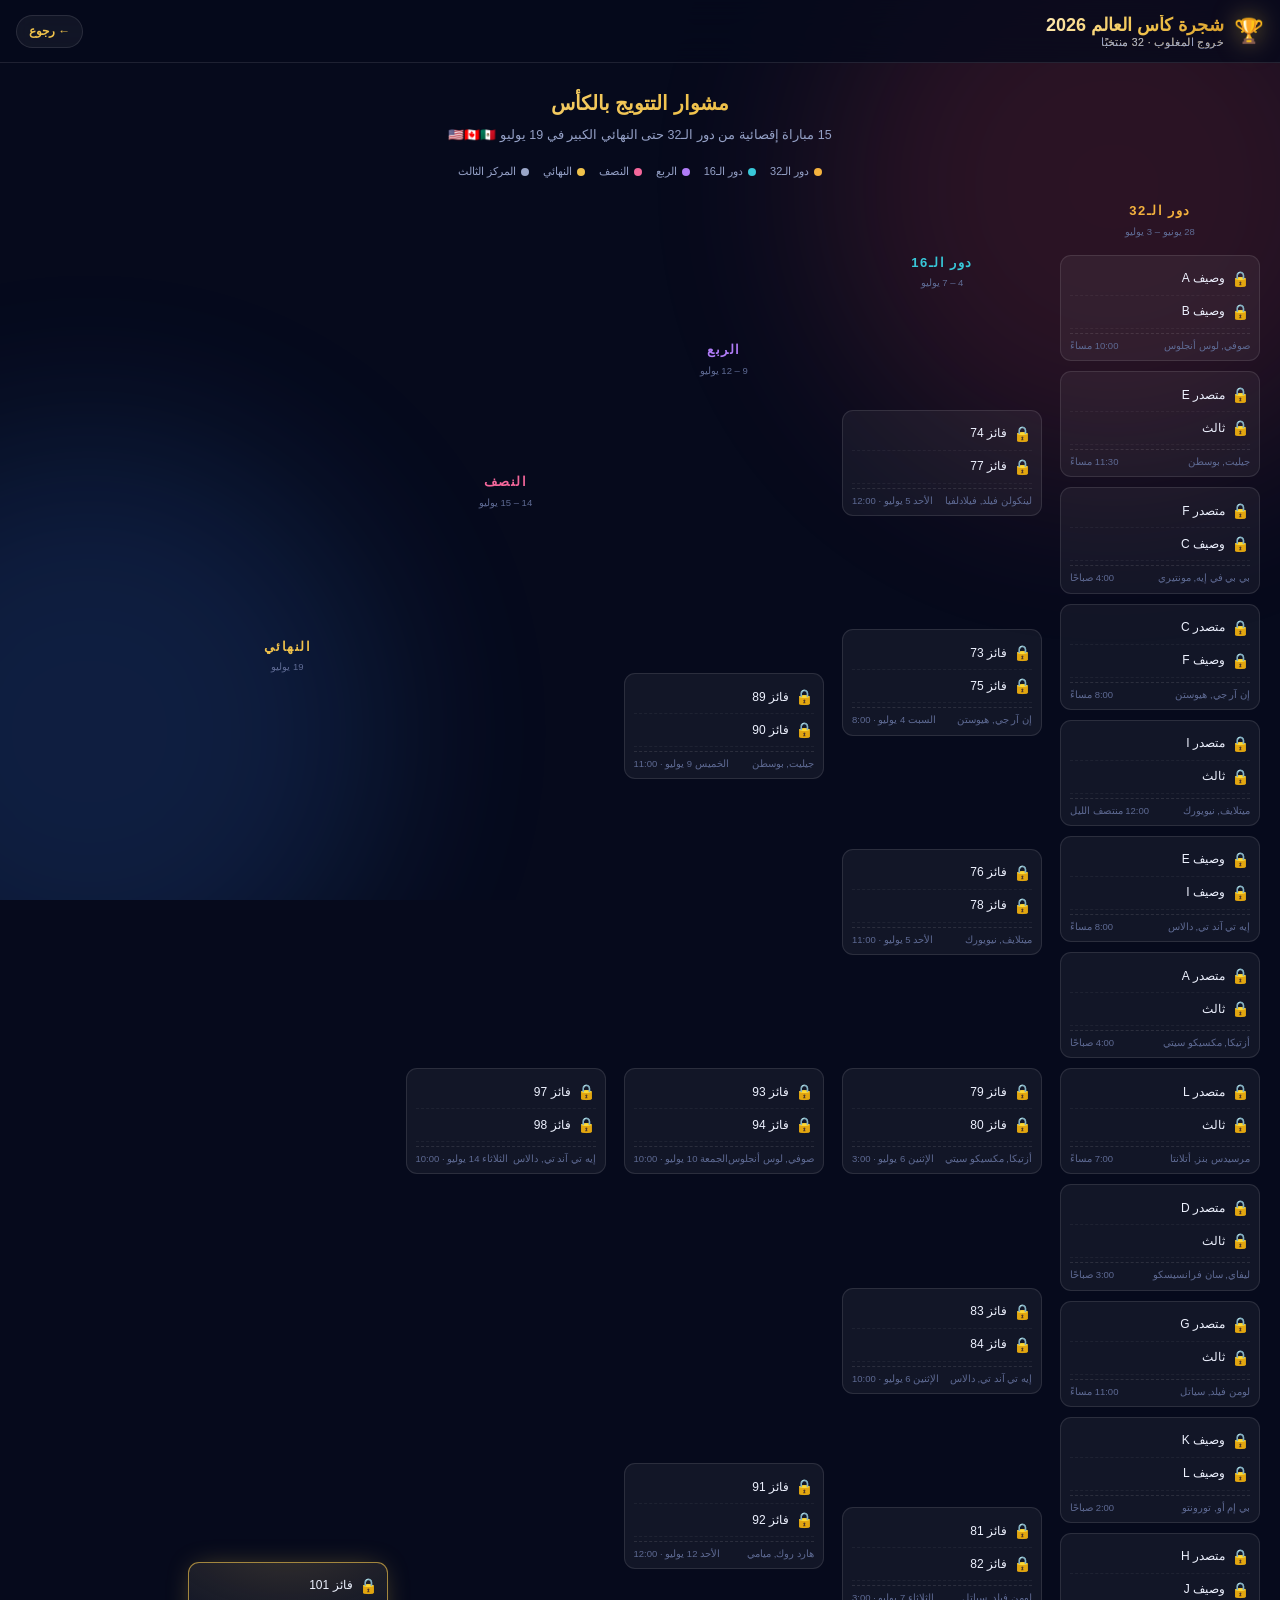
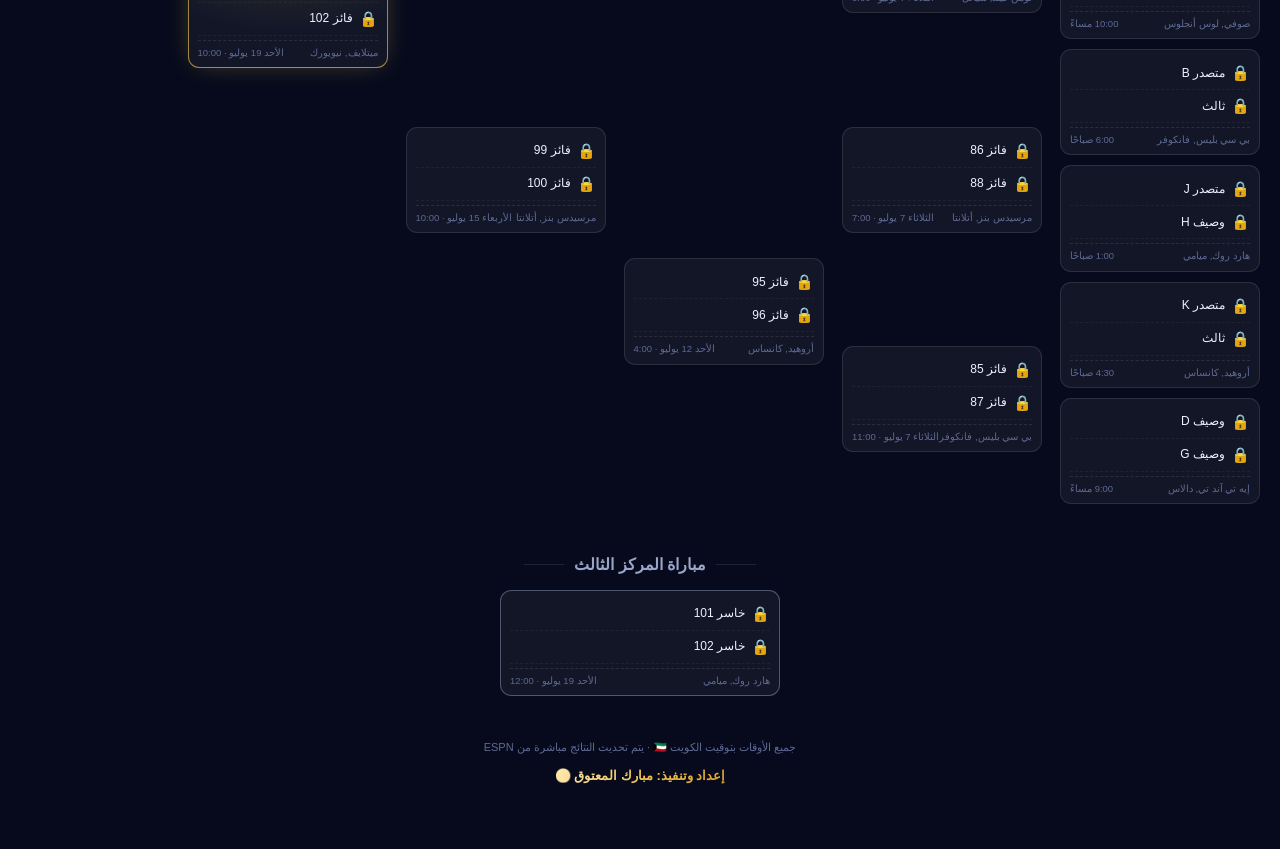
<file: bracket.html>
<!DOCTYPE html>
<html lang="ar" dir="rtl">
<head>
<meta charset="UTF-8">
<meta name="viewport" content="width=device-width, initial-scale=1, viewport-fit=cover">
<title>🏆 شجرة كأس العالم 2026 — خروج المغلوب</title>
<meta name="theme-color" content="#060a1c">
<style>
:root{
  --bg:#060a1c; --bg2:#0a1028;
  --card:rgba(255,255,255,.05); --card2:rgba(255,255,255,.08);
  --line:rgba(255,255,255,.10);
  --txt:#eef2ff; --mut:#94a0c6; --dim:#5e6a93;
  --gold:#f0c24b; --gold2:#ffe09a;
  --red:#e84855; --blue:#3d8bff; --green:#2ecc71;
  --nav-h:60px;
}
*{box-sizing:border-box;-webkit-tap-highlight-color:transparent}
html{scroll-behavior:smooth}
body{
  margin:0;background:var(--bg);color:var(--txt);
  font-family:"IBM Plex Sans Arabic","Segoe UI",Tahoma,sans-serif;
  font-size:14px;line-height:1.6;min-height:100vh;overflow-x:auto;
}
.bg-orbs{position:fixed;inset:0;z-index:0;pointer-events:none;overflow:hidden}
.bg-orbs span{position:absolute;width:46vw;height:46vw;min-width:300px;border-radius:50%;filter:blur(95px);opacity:.16;animation:dr 26s ease-in-out infinite alternate}
.bg-orbs span:nth-child(1){background:var(--red);top:-12%;right:-10%}
.bg-orbs span:nth-child(2){background:var(--blue);bottom:-14%;left:-16%;animation-delay:-10s}
@keyframes dr{from{transform:translate(0,0) scale(1)}to{transform:translate(6vw,-5vh) scale(1.12)}}

header{
  position:sticky;top:0;z-index:50;display:flex;align-items:center;justify-content:space-between;gap:10px;
  padding:12px 16px;padding-top:calc(12px + env(safe-area-inset-top));
  background:rgba(6,10,28,.78);backdrop-filter:blur(16px);-webkit-backdrop-filter:blur(16px);
  border-bottom:1px solid var(--line)
}
.brand{display:flex;align-items:center;gap:10px}
.brand .cup{font-size:24px;filter:drop-shadow(0 0 12px rgba(240,194,75,.55))}
.brand h1{margin:0;font-family:"Changa",sans-serif;font-weight:800;font-size:18px;line-height:1.15;white-space:nowrap;background:linear-gradient(110deg,#ffe9b0,var(--gold) 55%,#d9a02c);-webkit-background-clip:text;background-clip:text;color:transparent}
.brand small{display:block;font-weight:500;font-size:10.5px;color:var(--mut);letter-spacing:.4px}
.back{color:var(--gold);text-decoration:none;font-size:12px;font-weight:600;background:var(--card);border:1px solid var(--line);padding:6px 12px;border-radius:99px;flex-shrink:0}

main{position:relative;z-index:1;max-width:100vw;margin:0 auto;padding:18px 16px 60px}

.intro{text-align:center;margin:6px 0 18px}
.intro h2{margin:0 0 6px;font-family:"Changa",sans-serif;font-weight:800;font-size:20px;background:linear-gradient(110deg,#ffe9b0,var(--gold) 55%,#d9a02c);-webkit-background-clip:text;background-clip:text;color:transparent}
.intro p{margin:0;color:var(--mut);font-size:12.5px}

.scroller{
  display:flex;gap:18px;align-items:stretch;
  overflow-x:auto;padding:14px 4px 18px;
  scroll-snap-type:x proximity;
}
.scroller::-webkit-scrollbar{height:6px}
.scroller::-webkit-scrollbar-track{background:var(--card);border-radius:3px}
.scroller::-webkit-scrollbar-thumb{background:var(--gold);border-radius:3px}

.round-col{
  display:flex;flex-direction:column;justify-content:space-around;
  gap:10px;min-width:200px;scroll-snap-align:start
}
.round-title{
  font-family:"Changa",sans-serif;font-weight:700;font-size:13px;
  text-align:center;color:var(--mut);margin-bottom:6px;letter-spacing:1.5px
}
.round-title small{display:block;color:var(--dim);font-size:9.5px;margin-top:2px;font-weight:500;letter-spacing:0}

.bm{
  background:var(--card);border:1px solid var(--line);
  border-radius:11px;padding:7px 9px;position:relative;
  transition:all .15s;cursor:pointer
}
.bm:hover{border-color:rgba(240,194,75,.4);transform:translateX(-2px)}
.bm.live{border-color:rgba(255,71,87,.55);box-shadow:0 0 18px -6px rgba(255,71,87,.45)}
.bm.is-final{
  border-color:rgba(240,194,75,.65);
  background:radial-gradient(140% 160% at 50% -30%,rgba(240,194,75,.16),transparent 60%),var(--card);
  box-shadow:0 0 28px -8px rgba(240,194,75,.4)
}
.bm.is-third{border-color:rgba(154,166,200,.45)}

.bt{
  display:flex;align-items:center;gap:6px;padding:4px 0;
  font-size:12px;border-bottom:1px dashed rgba(255,255,255,.05)
}
.bt:last-of-type{border-bottom:none}
.bt .fl{font-size:15px;flex-shrink:0}
.bt .tn{flex:1;min-width:0;overflow:hidden;text-overflow:ellipsis;white-space:nowrap}
.bt .sc{font-family:"Changa",sans-serif;font-weight:800;font-size:13px;min-width:18px;text-align:center;color:var(--mut)}
.bt.winner .sc{color:var(--gold2)}
.bt.winner{color:var(--gold2);font-weight:700}
.bt.winner .tn::before{content:"✓ ";color:var(--green);font-size:10px}
.bt.loser{opacity:.45}
.bt .ph{color:var(--dim);font-style:italic}

.bm-meta{
  display:flex;justify-content:space-between;font-size:9.5px;
  color:var(--dim);margin-top:4px;padding-top:4px;
  border-top:1px dashed var(--line);font-variant-numeric:tabular-nums
}
.bm-meta .live{color:#ff6b76;font-weight:700}

.section-title{
  font-family:"Changa",sans-serif;font-weight:700;font-size:16px;
  text-align:center;margin:30px 0 12px;color:#9aa6c8;
  display:flex;align-items:center;gap:10px;justify-content:center
}
.section-title::before,.section-title::after{content:"";width:40px;height:1px;background:var(--line)}

.third-block{max-width:280px;margin:0 auto}

footer{
  margin-top:40px;text-align:center;font-size:11px;
  color:var(--dim);line-height:2
}
footer .credit{
  display:inline-block;margin-top:5px;font-family:"Changa",sans-serif;
  font-size:13px;font-weight:700;
  background:linear-gradient(110deg,#ffe9b0,var(--gold) 55%,#d9a02c);
  -webkit-background-clip:text;background-clip:text;color:transparent
}

#toast{
  position:fixed;bottom:20px;left:50%;transform:translateX(-50%);
  background:rgba(8,12,30,.95);border:1px solid var(--gold);
  color:var(--txt);padding:8px 16px;border-radius:99px;
  font-size:12px;font-weight:600;z-index:100;
  display:none;backdrop-filter:blur(8px)
}
#toast.show{display:block;animation:rise .3s ease both}

.legend{
  display:flex;justify-content:center;gap:14px;flex-wrap:wrap;
  margin:14px 0 6px;font-size:11px;color:var(--mut)
}
.legend-item{display:flex;align-items:center;gap:5px}
.legend-item .dot{width:8px;height:8px;border-radius:50%}

@keyframes rise{from{opacity:0;transform:translateX(-50%) translateY(8px)}to{opacity:1;transform:translateX(-50%) translateY(0)}}

@media (max-width:480px){
  .round-col{min-width:170px}
  .bt{font-size:11px}
}
</style>
</head>
<body>
<div class="bg-orbs"><span></span><span></span></div>

<header>
  <div class="brand">
    <span class="cup">🏆</span>
    <h1>شجرة كأس العالم 2026<small>خروج المغلوب · 32 منتخبًا</small></h1>
  </div>
  <a class="back" href="javascript:history.back()">← رجوع</a>
</header>

<main>
  <div class="intro">
    <h2>مشوار التتويج بالكأس</h2>
    <p>15 مباراة إقصائية من دور الـ32 حتى النهائي الكبير في 19 يوليو 🇺🇸🇨🇦🇲🇽</p>
  </div>

  <div class="legend">
    <div class="legend-item"><span class="dot" style="background:#f4b23e"></span>دور الـ32</div>
    <div class="legend-item"><span class="dot" style="background:#38c8d9"></span>دور الـ16</div>
    <div class="legend-item"><span class="dot" style="background:#b07cf7"></span>الربع</div>
    <div class="legend-item"><span class="dot" style="background:#f4679b"></span>النصف</div>
    <div class="legend-item"><span class="dot" style="background:#f0c24b"></span>النهائي</div>
    <div class="legend-item"><span class="dot" style="background:#9aa6c8"></span>المركز الثالث</div>
  </div>

  <div class="scroller" id="scroller"></div>

  <h3 class="section-title">مباراة المركز الثالث</h3>
  <div class="third-block" id="thirdBlock"></div>

  <footer>
    جميع الأوقات بتوقيت الكويت 🇰🇼 · يتم تحديث النتائج مباشرة من ESPN<br>
    <span class="credit">إعداد وتنفيذ: مبارك المعتوق ⚽</span>
  </footer>
</main>

<div id="toast"></div>

<script>
/* ========== DATA ========== */
const STADIUMS = {
  azteca:{n:"أزتيكا",c:"مكسيكو سيتي"},metlife:{n:"ميتلايف",c:"نيويورك"},att:{n:"إيه تي آند تي",c:"دالاس"},
  arrowhead:{n:"أروهيد",c:"كانساس"},nrg:{n:"إن آر جي",c:"هيوستن"},mercedes:{n:"مرسيدس بنز",c:"أتلانتا"},
  sofi:{n:"صوفي",c:"لوس أنجلوس"},lincoln:{n:"لينكولن فيلد",c:"فيلادلفيا"},lumen:{n:"لومن فيلد",c:"سياتل"},
  levis:{n:"ليفاي",c:"سان فرانسيسكو"},gillette:{n:"جيليت",c:"بوسطن"},hardrock:{n:"هارد روك",c:"ميامي"},
  bcplace:{n:"بي سي بليس",c:"فانكوفر"},bbva:{n:"بي بي في إيه",c:"مونتيري"},akron:{n:"آكرون",c:"غوادالاخارا"},
  bmo:{n:"بي إم أو",c:"تورونتو"}
};

const TEAMS = {
  "المكسيك":"🇲🇽","جنوب أفريقيا":"🇿🇦","كوريا الجنوبية":"🇰🇷","التشيك":"🇨🇿","كندا":"🇨🇦","سويسرا":"🇨🇭",
  "قطر":"🇶🇦","البوسنة والهرسك":"🇧🇦","البرازيل":"🇧🇷","المغرب":"🇲🇦","هايتي":"🇭🇹","اسكتلندا":"🏴",
  "الولايات المتحدة":"🇺🇸","الباراغواي":"🇵🇾","أستراليا":"🇦🇺","تركيا":"🇹🇷","ألمانيا":"🇩🇪","كوراساو":"🇨🇼",
  "كوت ديفوار":"🇨🇮","الإكوادور":"🇪🇨","هولندا":"🇳🇱","اليابان":"🇯🇵","تونس":"🇹🇳","السويد":"🇸🇪",
  "بلجيكا":"🇧🇪","مصر":"🇪🇬","إيران":"🇮🇷","نيوزيلندا":"🇳🇿","إسبانيا":"🇪🇸","الرأس الأخضر":"🇨🇻",
  "السعودية":"🇸🇦","الأوروغواي":"🇺🇾","فرنسا":"🇫🇷","السنغال":"🇸🇳","النرويج":"🇳🇴","العراق":"🇮🇶",
  "الأرجنتين":"🇦🇷","الجزائر":"🇩🇿","النمسا":"🇦🇹","الأردن":"🇯🇴","البرتغال":"🇵🇹","أوزبكستان":"🇺🇿",
  "كولومبيا":"🇨🇴","الكونغو الديمقراطية":"🇨🇩","إنجلترا":"🏴","كرواتيا":"🇭🇷","غانا":"🇬🇭","بنما":"🇵🇦"
};

const M = [
  // R32
  {n:73,r:"r32",h:"وصيف A",a:"وصيف B",t:"22:00",s:"sofi"},
  {n:74,r:"r32",h:"متصدر E",a:"ثالث",t:"23:30",s:"gillette"},
  {n:75,r:"r32",h:"متصدر F",a:"وصيف C",t:"04:00",s:"bbva"},
  {n:76,r:"r32",h:"متصدر C",a:"وصيف F",t:"20:00",s:"nrg"},
  {n:77,r:"r32",h:"متصدر I",a:"ثالث",t:"00:00",s:"metlife"},
  {n:78,r:"r32",h:"وصيف E",a:"وصيف I",t:"20:00",s:"att"},
  {n:79,r:"r32",h:"متصدر A",a:"ثالث",t:"04:00",s:"azteca"},
  {n:80,r:"r32",h:"متصدر L",a:"ثالث",t:"19:00",s:"mercedes"},
  {n:81,r:"r32",h:"متصدر D",a:"ثالث",t:"03:00",s:"levis"},
  {n:82,r:"r32",h:"متصدر G",a:"ثالث",t:"23:00",s:"lumen"},
  {n:83,r:"r32",h:"وصيف K",a:"وصيف L",t:"02:00",s:"bmo"},
  {n:84,r:"r32",h:"متصدر H",a:"وصيف J",t:"22:00",s:"sofi"},
  {n:85,r:"r32",h:"متصدر B",a:"ثالث",t:"06:00",s:"bcplace"},
  {n:86,r:"r32",h:"متصدر J",a:"وصيف H",t:"01:00",s:"hardrock"},
  {n:87,r:"r32",h:"متصدر K",a:"ثالث",t:"04:30",s:"arrowhead"},
  {n:88,r:"r32",h:"وصيف D",a:"وصيف G",t:"21:00",s:"att"},
  // R16
  {n:89,r:"r16",h:"فائز 74",a:"فائز 77",d:"2026-07-05",t:"00:00",s:"lincoln"},
  {n:90,r:"r16",h:"فائز 73",a:"فائز 75",d:"2026-07-04",t:"20:00",s:"nrg"},
  {n:91,r:"r16",h:"فائز 76",a:"فائز 78",d:"2026-07-05",t:"23:00",s:"metlife"},
  {n:92,r:"r16",h:"فائز 79",a:"فائز 80",d:"2026-07-06",t:"03:00",s:"azteca"},
  {n:93,r:"r16",h:"فائز 83",a:"فائز 84",d:"2026-07-06",t:"22:00",s:"att"},
  {n:94,r:"r16",h:"فائز 81",a:"فائز 82",d:"2026-07-07",t:"03:00",s:"lumen"},
  {n:95,r:"r16",h:"فائز 86",a:"فائز 88",d:"2026-07-07",t:"19:00",s:"mercedes"},
  {n:96,r:"r16",h:"فائز 85",a:"فائز 87",d:"2026-07-07",t:"23:00",s:"bcplace"},
  // QF
  {n:97,r:"qf",h:"فائز 89",a:"فائز 90",d:"2026-07-09",t:"23:00",s:"gillette"},
  {n:98,r:"qf",h:"فائز 93",a:"فائز 94",d:"2026-07-10",t:"22:00",s:"sofi"},
  {n:99,r:"qf",h:"فائز 91",a:"فائز 92",d:"2026-07-12",t:"00:00",s:"hardrock"},
  {n:100,r:"qf",h:"فائز 95",a:"فائز 96",d:"2026-07-12",t:"04:00",s:"arrowhead"},
  // SF
  {n:101,r:"sf",h:"فائز 97",a:"فائز 98",d:"2026-07-14",t:"22:00",s:"att"},
  {n:102,r:"sf",h:"فائز 99",a:"فائز 100",d:"2026-07-15",t:"22:00",s:"mercedes"},
  // Third + Final
  {n:103,r:"third",h:"خاسر 101",a:"خاسر 102",d:"2026-07-19",t:"00:00",s:"hardrock"},
  {n:104,r:"final",h:"فائز 101",a:"فائز 102",d:"2026-07-19",t:"22:00",s:"metlife"}
];

const ROUND_INFO = {
  r32:   {l:"دور الـ32",  d:"28 يونيو – 3 يوليو", c:"#f4b23e"},
  r16:   {l:"دور الـ16",  d:"4 – 7 يوليو",        c:"#38c8d9"},
  qf:    {l:"الربع",      d:"9 – 12 يوليو",       c:"#b07cf7"},
  sf:    {l:"النصف",      d:"14 – 15 يوليو",      c:"#f4679b"},
  final: {l:"النهائي",    d:"19 يوليو",            c:"#f0c24b"}
};

const ROUND_ORDER = ["r32","r16","qf","sf","final"];

/* ========== STATE ========== */
const scores = {};   // {matchN: {sh, sa, status, minute}}
const liveMatches = new Set();
let pollTimer = null;

/* ========== HELPERS ========== */
const WD=["الأحد","الإثنين","الثلاثاء","الأربعاء","الخميس","الجمعة","السبت"];
const MO=["يناير","فبراير","مارس","أبريل","مايو","يونيو","يوليو","أغسطس","سبتمبر","أكتوبر","نوفمبر","ديسمبر"];
function fmtD(d){
  if(!d) return "";
  const x=new Date(d+"T12:00:00");
  return `${WD[x.getDay()]} ${x.getDate()} ${MO[x.getMonth()]}`;
}
function fmtT(t){
  const p=t.split(":"),h=+p[0],mn=p[1];
  const ap=h===0?"منتصف الليل":(h===12?"ظهرًا":(h<12?"صباحًا":"مساءً"));
  const hh=h%12||12;
  return {t:`${hh}:${mn}`,ap};
}
function flag(name){return TEAMS[name]||"";}

/* ========== ESPN ========== */
const ALIAS={
  "المكسيك":["mexico"],"جنوب أفريقيا":["south africa"],"كوريا الجنوبية":["south korea","korea republic"],
  "التشيك":["czech republic","czechia"],"كندا":["canada"],"سويسرا":["switzerland"],"قطر":["qatar"],
  "البوسنة والهرسك":["bosnia and herzegovina","bosnia"],"البرازيل":["brazil"],"المغرب":["morocco"],
  "هايتي":["haiti"],"اسكتلندا":["scotland"],"الولايات المتحدة":["united states","usa"],
  "الباراغواي":["paraguay"],"أستراليا":["australia"],"تركيا":["turkey","turkiye","türkiye"],
  "ألمانيا":["germany"],"كوراساو":["curacao"],"كوت ديفوار":["ivory coast","cote d'ivoire","cote d ivoire"],
  "الإكوادور":["ecuador"],"هولندا":["netherlands","holland"],"اليابان":["japan"],"تونس":["tunisia"],
  "السويد":["sweden"],"بلجيكا":["belgium"],"مصر":["egypt"],"إيران":["iran"],"نيوزيلندا":["new zealand"],
  "إسبانيا":["spain"],"الرأس الأخضر":["cape verde","cabo verde"],"السعودية":["saudi arabia"],
  "الأوروغواي":["uruguay"],"فرنسا":["france"],"السنغال":["senegal"],"النرويج":["norway"],
  "العراق":["iraq"],"الأرجنتين":["argentina"],"الجزائر":["algeria"],"النمسا":["austria"],
  "الأردن":["jordan"],"البرتغال":["portugal"],"أوزبكستان":["uzbekistan"],"كولومبيا":["colombia"],
  "الكونغو الديمقراطية":["dr congo","congo dr"],"إنجلترا":["england"],"كرواتيا":["croatia"],
  "غانا":["ghana"],"بنما":["panama"]
};
function normEn(s){
  return (s||"").toLowerCase().normalize("NFD")
    .replace(/[\u0300-\u036f]/g,"").replace(/[^a-z ]/g," ").replace(/\s+/g," ").trim();
}
function teamIs(ar,en){
  const a=ALIAS[ar];if(!a)return false;
  const e=normEn(en);
  return a.some(x=>e.includes(x)||x.includes(e));
}
function findByNames(n1,n2){
  for(const m of M){
    if(!TEAMS[m.h]||!TEAMS[m.a])continue;
    if((teamIs(m.h,n1)&&teamIs(m.a,n2))||(teamIs(m.h,n2)&&teamIs(m.a,n1)))return m;
  }
  return null;
}

async function pollESPN(){
  if(document.hidden)return;
  const now=Date.now();
  const from=ymd(new Date(now-36*3600000));
  const to=ymd(new Date(now+24*3600000));
  try{
    const res=await fetch(`https://site.api.espn.com/apis/site/v2/sports/soccer/fifa.world/scoreboard?dates=${from}-${to}`);
    if(!res.ok)return;
    const data=await res.json();
    (data.events||[]).forEach(ev=>{
      try{
        const comp=(ev.competitions||[])[0];if(!comp)return;
        const cs=comp.competitors||[];if(cs.length<2)return;
        const mm=findByNames(cs[0].team.displayName,cs[1].team.displayName);
        if(!mm)return;
        const st=ev.status||{},ty=st.type||{};
        if(ty.state==="in")liveMatches.add(mm.n);
        else liveMatches.delete(mm.n);
        if(ty.state==="post"||ty.state==="in"){
          // map sides
          let hi=-1,ai=-1;
          for(let i=0;i<cs.length;i++){
            const nm=cs[i].team.displayName;
            if(hi===-1&&teamIs(mm.h,nm))hi=i;
            else if(ai===-1&&teamIs(mm.a,nm))ai=i;
          }
          if(hi===-1||ai===-1){
            for(let j=0;j<cs.length;j++){
              if(cs[j].homeAway==="home"&&hi===-1)hi=j;
              if(cs[j].homeAway==="away"&&ai===-1)ai=j;
            }
          }
          const sh=parseInt(cs[hi].score||"0",10);
          const sa=parseInt(cs[ai].score||"0",10);
          scores[mm.n]={sh,sa,status:ty.state==="post"?"finished":"live",minute:String(st.displayClock||"")};
        }
      }catch(e){}
    });
    renderAll();
  }catch(e){console.warn("ESPN failed",e);}
}
function ymd(dt){return dt.toISOString().slice(0,10).replace(/-/g,"");}

/* ========== RENDER ========== */
function teamRow(m,side){
  const sc=scores[m.n];
  const realTeam=TEAMS[m[side]];
  const phText=!realTeam;
  let scText="";
  let winner=false,loser=false;
  if(sc){
    if(side==="h"){scText=sc.sh;if(sc.status==="finished"){winner=sc.sh>sc.sa;loser=sc.sh<sc.sa;}}
    if(side==="a"){scText=sc.sa;if(sc.status==="finished"){winner=sc.sa>sc.sh;loser=sc.sa<sc.sh;}}
  }
  let cls="bt";
  if(winner)cls+=" winner";
  if(loser)cls+=" loser";
  if(phText&&!scText)cls+=" ph";
  return `<div class="${cls}">
    <span class="fl">${phText?"🔒":flag(m[side])}</span>
    <span class="tn">${m[side]}</span>
    <span class="sc">${scText||""}</span>
  </div>`;
}

function matchCard(m){
  const sc=scores[m.n];
  const s=STADIUMS[m.s];
  const isLive=liveMatches.has(m.n)||(sc&&sc.status==="live");
  const isFinal=m.r==="final";
  const isThird=m.r==="third";
  let cls="bm";
  if(isLive)cls+=" live";
  if(isFinal)cls+=" is-final";
  if(isThird)cls+=" is-third";
  const tm=fmtT(m.t);
  const dateStr=m.d?fmtD(m.d):"";
  const liveText=isLive?`⏱ ${sc&&sc.minute?sc.minute:""}`:"";

  return `<div class="${cls}" data-mn="${m.n}">
    ${teamRow(m,"h")}
    ${teamRow(m,"a")}
    <div class="bm-meta">
      <span>${s?(s.n+", "+s.c):""}</span>
      <span class="${isLive?"live":""}">${isLive?liveText:(dateStr?(dateStr+" · "+tm.t):tm.t+" "+tm.ap)}</span>
    </div>
  </div>`;
}

function renderAll(){
  const scroller=document.getElementById("scroller");
  scroller.innerHTML=ROUND_ORDER.map(rk=>{
    const arr=M.filter(m=>m.r===rk).sort((a,b)=>a.n-b.n);
    const info=ROUND_INFO[rk];
    return `<div class="round-col">
      <div class="round-title" style="color:${info.c}">${info.l}<small>${info.d}</small></div>
      ${arr.map(matchCard).join("")}
    </div>`;
  }).join("");

  const third=M.find(m=>m.r==="third");
  document.getElementById("thirdBlock").innerHTML=third?matchCard(third):"";
}

/* ========== TOAST ========== */
function toast(msg){
  const t=document.getElementById("toast");
  t.textContent=msg;t.classList.add("show");
  clearTimeout(t._t);
  t._t=setTimeout(()=>t.classList.remove("show"),2200);
}

/* ========== CLICK ========== */
document.body.addEventListener("click",e=>{
  const t=e.target.closest("[data-mn]");
  if(t){
    const n=t.dataset.mn;
    const m=M.find(x=>x.n==n);
    if(m){
      const s=STADIUMS[m.s];
      toast(`مباراة ${n} · ${m.h} ضد ${m.a} · ${s?s.n:""}`);
    }
  }
});

/* ========== INIT ========== */
renderAll();
pollESPN();
pollTimer=setInterval(pollESPN,120000);
</script>
</body>
</html>
</file>
